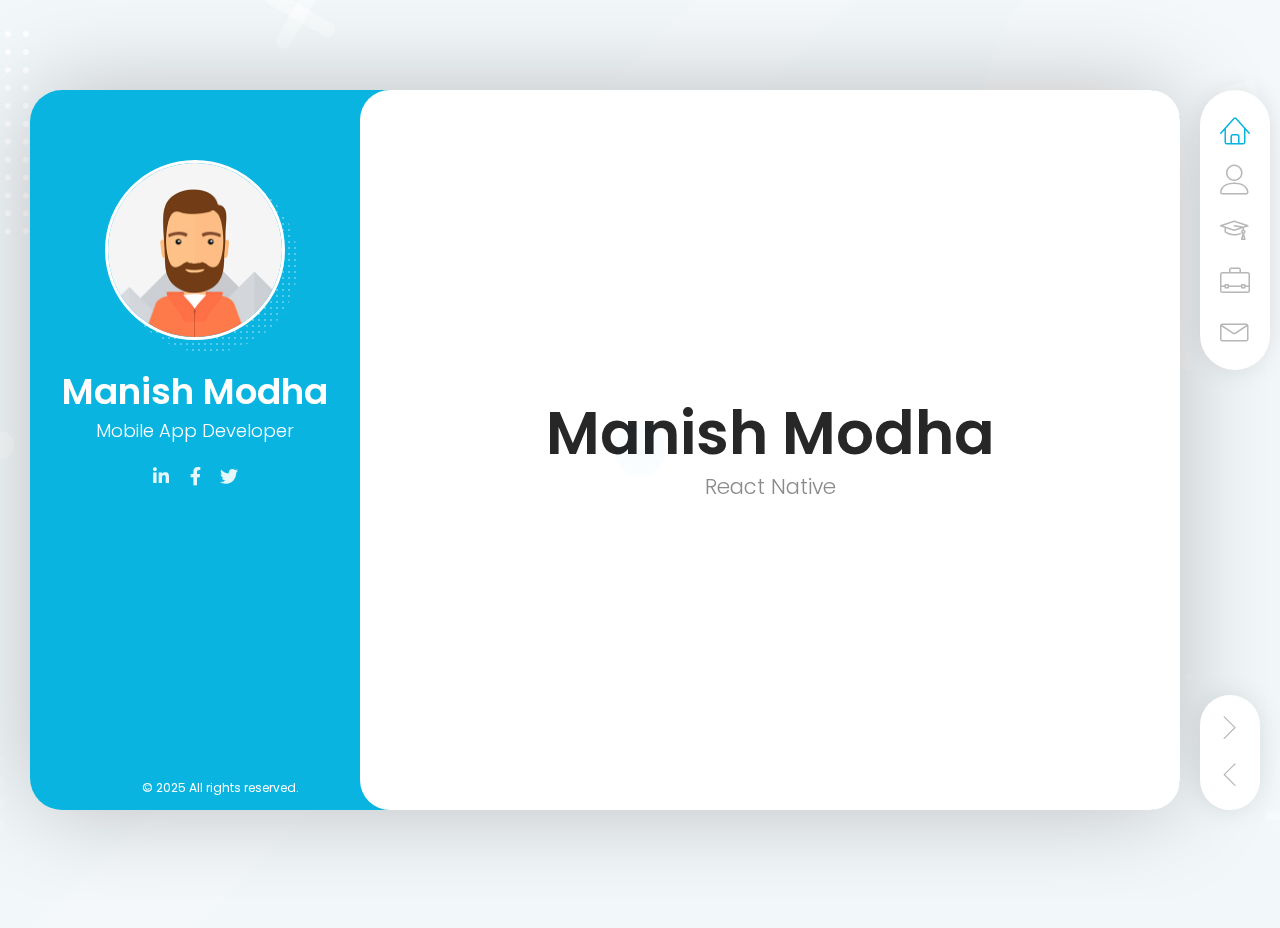
<file: index.html>
<!DOCTYPE html>
<html lang="en" class="no-js">
  <head>
    <meta charset="UTF-8" />
    <meta http-equiv="X-UA-Compatible" content="IE=edge" />
    <title>Manish A. Modha | React Native Developer</title>
    <meta
      name="viewport"
      content="width=device-width, initial-scale=1, maximum-scale=1"
    />
    <meta name="description" content="Manish A. Modha" />
    <meta name="keywords" content="manish modha, manish, modha" />
    <meta name="author" content="manish" />
    <link rel="shortcut icon" href="favicon.ico" />

    <link rel="stylesheet" href="css/reset.css" type="text/css" />
    <link rel="stylesheet" href="css/bootstrap-grid.min.css" type="text/css" />
    <link rel="stylesheet" href="css/animations.css" type="text/css" />
    <link rel="stylesheet" href="css/perfect-scrollbar.css" type="text/css" />
    <link rel="stylesheet" href="css/owl.carousel.css" type="text/css" />
    <link rel="stylesheet" href="css/magnific-popup.css" type="text/css" />
    <link rel="stylesheet" href="css/main.css" type="text/css" />

    <script src="js/modernizr.custom.js"></script>
  </head>

  <body>
    <!-- Animated Background -->
    <div
      class="lm-animated-bg"
      style="background-image: url(img/main_bg.png)"
    ></div>
    <!-- /Animated Background -->

    <!-- Loading animation -->
    <div class="preloader">
      <div class="preloader-animation">
        <div class="preloader-spinner"></div>
      </div>
    </div>
    <!-- /Loading animation -->

    <div class="page">
      <div class="page-content">
        <header id="site_header" class="header mobile-menu-hide">
          <div class="header-content">
            <div class="header-photo">
              <img src="img/main_photo.jpg" alt="Manish Modha" />
            </div>
            <div class="header-titles">
              <h2>Manish Modha</h2>
              <h4>Mobile App Developer</h4>
            </div>
          </div>

          <ul class="main-menu">
            <li class="active">
              <a href="#home" class="nav-anim">
                <span class="menu-icon lnr lnr-home"></span>
                <span class="link-text">Home</span>
              </a>
            </li>
            <li>
              <a href="#about-me" class="nav-anim">
                <span class="menu-icon lnr lnr-user"></span>
                <span class="link-text">About Me</span>
              </a>
            </li>
            <li>
              <a href="#resume" class="nav-anim">
                <span class="menu-icon lnr lnr-graduation-hat"></span>
                <span class="link-text">Resume</span>
              </a>
            </li>
            <li>
              <a href="#portfolio" class="nav-anim">
                <span class="menu-icon lnr lnr-briefcase"></span>
                <span class="link-text">Portfolio</span>
              </a>
            </li>
            <!-- <li>
              <a href="#blog" class="nav-anim">
                <span class="menu-icon lnr lnr-book"></span>
                <span class="link-text">Blog</span>
              </a>
            </li> -->
            <li>
              <a href="#contact" class="nav-anim">
                <span class="menu-icon lnr lnr-envelope"></span>
                <span class="link-text">Contact</span>
              </a>
            </li>
          </ul>

          <div class="social-links">
            <ul>
              <li>
                <a
                  href="https://in.linkedin.com/in/modha-manish0969"
                  target="_blank"
                  ><i class="fab fa-linkedin-in"></i
                ></a>
              </li>
              <li>
                <a href="#" target="_blank"
                  ><i class="fab fa-facebook-f"></i
                ></a>
              </li>
              <li>
                <a href="#" target="_blank"><i class="fab fa-twitter"></i></a>
              </li>
            </ul>
          </div>

          <!-- <div class="header-buttons">
            <a href="#" target="_blank" class="btn btn-primary">Download CV</a>
          </div> -->

          <div class="copyrights">© 2025 All rights reserved.</div>
        </header>

        <!-- Mobile Navigation -->
        <div class="menu-toggle">
          <span></span>
          <span></span>
          <span></span>
        </div>
        <!-- End Mobile Navigation -->

        <!-- Arrows Nav -->
        <div class="lmpixels-arrows-nav">
          <div class="lmpixels-arrow-right">
            <i class="lnr lnr-chevron-right"></i>
          </div>
          <div class="lmpixels-arrow-left">
            <i class="lnr lnr-chevron-left"></i>
          </div>
        </div>
        <!-- End Arrows Nav -->

        <div class="content-area">
          <div class="animated-sections">
            <!-- Home Subpage -->
            <section data-id="home" class="animated-section start-page">
              <div class="section-content vcentered">
                <div class="row">
                  <div class="col-sm-12 col-md-12 col-lg-12">
                    <div class="title-block">
                      <h2>Manish Modha</h2>
                      <div class="owl-carousel text-rotation">
                        <div class="item">
                          <div class="sp-subtitle">React Native</div>
                        </div>
                        <div class="item">
                          <div class="sp-subtitle">Flutter</div>
                        </div>
                        <div class="item">
                          <div class="sp-subtitle">Native Android</div>
                        </div>
                        <div class="item">
                          <div class="sp-subtitle">React JS</div>
                        </div>
                        <div class="item">
                          <div class="sp-subtitle">Electron JS</div>
                        </div>
                        <div class="item">
                          <div class="sp-subtitle">Node JS</div>
                        </div>
                      </div>
                    </div>
                  </div>
                </div>
              </div>
            </section>
            <!-- End of Home Subpage -->

            <!-- About Me Subpage -->
            <section data-id="about-me" class="animated-section">
              <div class="page-title">
                <h2>About <span>Me</span></h2>
              </div>

              <div class="section-content">
                <!-- Personal Information -->
                <div class="row">
                  <div class="col-xs-12 col-sm-7">
                    <p>
                      🌟 Celebrating 5+ Years of React Native Development! 🚀
                    </p>
                    <p>
                      As a seasoned Mobile Developer with a specialization in
                      React Native, I have successfully contributed to the
                      development and deployment of 45+ high-quality mobile
                      applications, catering to diverse business requirements
                      across various industries. Throughout my journey, I have
                      honed my skills in building robust, scalable, and
                      user-centric applications that drive engagement and
                      deliver seamless experiences.
                    </p>
                    <p>
                      My passion for innovation, problem-solving, and continuous
                      learning has fueled my growth in this dynamic field,
                      allowing me to navigate complex challenges and stay at the
                      forefront of mobile technology advancements.
                    </p>
                    <p>
                      I look forward to collaborating with like-minded
                      professionals and organizations to create transformative
                      mobile solutions. Let's connect and explore opportunities
                      to shape the future of mobile development together!
                    </p>
                  </div>

                  <div class="col-xs-12 col-sm-5">
                    <div class="info-list">
                      <ul>
                        <!-- <li>
                          <span class="title">Age</span>
                          <span class="value">28</span>
                        </li> -->

                        <li>
                          <span class="title">Residence</span>
                          <span class="value">IN</span>
                        </li>

                        <li>
                          <span class="title">Address</span>
                          <span class="value">Rajkot, Gujarat, India</span>
                        </li>

                        <li>
                          <span class="title">e-mail</span>
                          <a href="mailto:mr.modhamanish@gmail.com">
                            <span class="value" style="color: #555">
                              mr.modhamanish@gmail.com
                            </span>
                          </a>
                        </li>

                        <li>
                          <span class="title">Phone</span>
                          <a href="tel:+918160036600">
                            <span class="value" style="color: #555">
                              +91 81600-36600
                            </span>
                          </a>
                        </li>
                      </ul>
                    </div>
                  </div>
                </div>
                <!-- End of Personal Information -->

                <!-- <div class="white-space-50"></div> -->

                <!-- Services -->
                <!-- <div class="row">
                  <div class="col-xs-12 col-sm-12">
                    <div class="block-title">
                      <h3>What <span>I Do</span></h3>
                    </div>
                  </div>
                </div> -->

                <!-- <div class="row">
                  <div class="col-xs-12 col-sm-6">
                    <div class="col-inner">
                      <div class="info-list-w-icon">
                        <div class="info-block-w-icon">
                          <div class="ci-icon">
                            <i class="lnr lnr-store"></i>
                          </div>
                          <div class="ci-text">
                            <h4>Ecommerce</h4>
                            <p>
                              Pellentesque pellentesque, ipsum sit amet auctor
                              accumsan, odio tortor bibendum massa, sit amet
                              ultricies ex lectus scelerisque nibh. Ut non
                              sodales.
                            </p>
                          </div>
                        </div>
                        <div class="info-block-w-icon">
                          <div class="ci-icon">
                            <i class="lnr lnr-laptop-phone"></i>
                          </div>
                          <div class="ci-text">
                            <h4>Web Design</h4>
                            <p>
                              Pellentesque pellentesque, ipsum sit amet auctor
                              accumsan, odio tortor bibendum massa, sit amet
                              ultricies ex lectus scelerisque nibh. Ut non
                              sodales.
                            </p>
                          </div>
                        </div>
                      </div>
                    </div>
                  </div>

                  <div class="col-xs-12 col-sm-6">
                    <div class="col-inner">
                      <div class="info-list-w-icon">
                        <div class="info-block-w-icon">
                          <div class="ci-icon">
                            <i class="lnr lnr-pencil"></i>
                          </div>
                          <div class="ci-text">
                            <h4>Copywriting</h4>
                            <p>
                              Pellentesque pellentesque, ipsum sit amet auctor
                              accumsan, odio tortor bibendum massa, sit amet
                              ultricies ex lectus scelerisque nibh. Ut non
                              sodales.
                            </p>
                          </div>
                        </div>
                        <div class="info-block-w-icon">
                          <div class="ci-icon">
                            <i class="lnr lnr-flag"></i>
                          </div>
                          <div class="ci-text">
                            <h4>Management</h4>
                            <p>
                              Pellentesque pellentesque, ipsum sit amet auctor
                              accumsan, odio tortor bibendum massa, sit amet
                              ultricies ex lectus scelerisque nibh. Ut non
                              sodales.
                            </p>
                          </div>
                        </div>
                      </div>
                    </div>
                  </div>
                </div> -->
                <!-- End of Services -->

                <!-- <div class="white-space-30"></div> -->

                <!-- Testimonials -->
                <!-- <div class="row">
                  <div class="col-xs-12 col-sm-12">
                    <div class="block-title">
                      <h3>Testimonials</h3>
                    </div>
                  </div>
                </div> -->

                <!-- <div class="row">
                  <div class="col-xs-12 col-sm-12">
                    <div class="testimonials owl-carousel">
                      <div class="testimonial">
                        <div class="img">
                          <img
                            src="img/testimonials/testimonial-1.jpg"
                            alt="Manish Modha"
                          />
                        </div>
                        <div class="text">
                          <p>
                            Vivamus at molestie dui, eu ornare orci. Curabitur
                            vel egestas dolor. Nulla condimentum nunc sit amet
                            urna tempus finibus. Duis mollis leo id ligula
                            pellentesque, at vehicula dui ultrices.
                          </p>
                        </div>

                        <div class="author-info">
                          <h4 class="author">Julia Hickman</h4>
                          <h5 class="company">Omni Source</h5>
                          <div class="icon">
                            <i class="fas fa-quote-right"></i>
                          </div>
                        </div>
                      </div>

                      <div class="testimonial">
                        <div class="img">
                          <img
                            src="img/testimonials/testimonial-2.jpg"
                            alt="Manish Modha"
                          />
                        </div>
                        <div class="text">
                          <p>
                            Vivamus at molestie dui, eu ornare orci. Curabitur
                            vel egestas dolor. Nulla condimentum nunc sit amet
                            urna tempus finibus. Duis mollis leo id ligula
                            pellentesque, at vehicula dui ultrices.
                          </p>
                        </div>

                        <div class="author-info">
                          <h4 class="author">Robert Watkins</h4>
                          <h5 class="company">Endicott Shoes</h5>
                          <div class="icon">
                            <i class="fas fa-quote-right"></i>
                          </div>
                        </div>
                      </div>

                      <div class="testimonial">
                        <div class="img">
                          <img
                            src="img/testimonials/testimonial-3.jpg"
                            alt="Manish Modha"
                          />
                        </div>
                        <div class="text">
                          <p>
                            Vivamus at molestie dui, eu ornare orci. Curabitur
                            vel egestas dolor. Nulla condimentum nunc sit amet
                            urna tempus finibus. Duis mollis leo id ligula
                            pellentesque, at vehicula dui ultrices.
                          </p>
                        </div>

                        <div class="author-info">
                          <h4 class="author">Kristin Carroll</h4>
                          <h5 class="company">Helping Hand</h5>
                          <div class="icon">
                            <i class="fas fa-quote-right"></i>
                          </div>
                        </div>
                      </div>
                    </div>
                  </div>
                </div> -->
                <!-- End of Testimonials -->

                <!-- <div class="white-space-50"></div> -->

                <!-- Clients -->
                <!-- <div class="row">
                  <div class="col-xs-12 col-sm-12">
                    <div class="block-title">
                      <h3>Cilents</h3>
                    </div>
                  </div>
                </div> -->

                <!-- <div class="row">
                  <div class="col-xs-12 col-sm-12">
                    <div class="clients owl-carousel">
                      <div class="client-block">
                        <a href="#" target="_blank" title="Logo">
                          <img src="img/clients/client-1.png" alt="Logo" />
                        </a>
                      </div>

                      <div class="client-block">
                        <a href="#" target="_blank" title="Logo">
                          <img src="img/clients/client-2.png" alt="Logo" />
                        </a>
                      </div>

                      <div class="client-block">
                        <a href="#" target="_blank" title="Logo">
                          <img src="img/clients/client-3.png" alt="Logo" />
                        </a>
                      </div>

                      <div class="client-block">
                        <a href="#" target="_blank" title="Logo">
                          <img src="img/clients/client-4.png" alt="Logo" />
                        </a>
                      </div>

                      <div class="client-block">
                        <a href="#" target="_blank" title="Logo">
                          <img src="img/clients/client-5.png" alt="Logo" />
                        </a>
                      </div>

                      <div class="client-block">
                        <a href="#" target="_blank" title="Logo">
                          <img src="img/clients/client-6.png" alt="Logo" />
                        </a>
                      </div>

                      <div class="client-block">
                        <a href="#" target="_blank" title="Logo">
                          <img src="img/clients/client-7.png" alt="Logo" />
                        </a>
                      </div>
                    </div>
                  </div>
                </div> -->
                <!-- End of Clients -->

                <!-- <div class="white-space-50"></div> -->

                <!-- Pricing -->
                <!-- <div class="row">
                  <div class="col-xs-12 col-sm-12">
                    <div class="block-title">
                      <h3>Pricing</h3>
                    </div>
                  </div>
                </div> -->

                <!-- <div class="row">
                  <div class="col-xs-12 col-sm-12">
                    <div class="fw-pricing clearfix row">
                      <div class="fw-package-wrap col-md-6">
                        <div class="fw-package">
                          <div class="fw-heading-row">
                            <span>Silver</span>
                          </div>

                          <div class="fw-pricing-row">
                            <span>$64</span>
                            <small>per month</small>
                          </div>

                          <div class="fw-button-row">
                            <a href="#" target="_self" class="btn btn-secondary"
                              >Free Trial</a
                            >
                          </div>

                          <div class="fw-default-row">Lorem ipsum dolor</div>
                          <div class="fw-default-row">
                            Pellentesque scelerisque
                          </div>
                          <div class="fw-default-row">Morbi eu sagittis</div>
                        </div>
                      </div>

                      <div class="fw-package-wrap col-md-6 highlight-col">
                        <div class="fw-package">
                          <div class="fw-heading-row">
                            <span>Gold</span>
                          </div>

                          <div class="fw-pricing-row">
                            <span>$128</span>
                            <small>per month</small>
                          </div>

                          <div class="fw-button-row">
                            <a href="#" target="_self" class="btn btn-primary"
                              >Free Trial</a
                            >
                          </div>

                          <div class="fw-default-row">Lorem ipsum dolor</div>
                          <div class="fw-default-row">
                            Pellentesque scelerisque
                          </div>
                          <div class="fw-default-row">Morbi eu sagittis</div>
                          <div class="fw-default-row">Donec non diam</div>
                          <div class="fw-default-row"></div>
                        </div>
                      </div>
                    </div>
                  </div>
                </div> -->
                <!-- End of Pricing -->

                <!-- <div class="white-space-50"></div> -->

                <!-- Fun Facts -->
                <!-- <div class="row">
                  <div class="col-xs-12 col-sm-12">
                    <div class="block-title">
                      <h3>Fun <span>Facts</span></h3>
                    </div>
                  </div>
                </div> -->

                <!-- <div class="row">
                  <div class="col-xs-12 col-sm-4">
                    <div class="fun-fact gray-default">
                      <i class="lnr lnr-heart"></i>
                      <h4>Happy Clients</h4>
                      <span class="fun-fact-block-value">578</span>
                      <span class="fun-fact-block-text"></span>
                    </div>
                  </div>

                  <div class="col-xs-12 col-sm-4">
                    <div class="fun-fact gray-default">
                      <i class="lnr lnr-clock"></i>
                      <h4>Working Hours</h4>
                      <span class="fun-fact-block-value">4,780</span>
                      <span class="fun-fact-block-text"></span>
                    </div>
                  </div>

                  <div class="col-xs-12 col-sm-4">
                    <div class="fun-fact gray-default">
                      <i class="lnr lnr-star"></i>
                      <h4>Awards Won</h4>
                      <span class="fun-fact-block-value">15</span>
                      <span class="fun-fact-block-text"></span>
                    </div>
                  </div>
                </div> -->
                <!-- End of Fun Facts -->
              </div>
            </section>
            <!-- End of About Me Subpage -->

            <!-- Resume Subpage -->
            <section data-id="resume" class="animated-section">
              <div class="page-title">
                <h2>Resume</h2>
              </div>

              <div class="section-content">
                <div class="row">
                  <div class="col-xs-12 col-sm-7">
                    <div class="block-title">
                      <h3>Experience <span>5Y+</span></h3>
                    </div>

                    <div class="timeline timeline-second-style clearfix">
                      <div class="timeline-item clearfix">
                        <div class="left-part">
                          <h5 class="item-period">Mar 2023 - Present</h5>
                          <span class="item-company"
                            >Sky9 IT Craft Private Limited</span
                          >
                        </div>
                        <div class="divider"></div>
                        <div class="right-part">
                          <h4 class="item-title">TL. Mobile App Development</h4>
                          <span class="item-company">Working experience:</span>
                          <p>
                            ● Implemented <b>React Query</b> for seamless REST
                            API integration.<br />
                            ● Integrated <b>Sentry</b> for application
                            monitoring and error tracking.<br />
                            ● Currently enhancing knowledge in
                            <b>TypeScript</b> for better code maintainability
                            and scalability.<br />
                            ● Developing expertise in <b>custom hooks</b> to
                            optimize component logic and improve reusability.<br />
                          </p>
                        </div>
                      </div>

                      <div class="timeline-item clearfix">
                        <div class="left-part">
                          <h5 class="item-period">Jan 2022 - Feb 2023</h5>
                          <span class="item-company"
                            >Evolution Infosystem (I) Pvt Ltd</span
                          >
                        </div>
                        <div class="divider"></div>
                        <div class="right-part">
                          <h4 class="item-title">Sr. React Native Developer</h4>
                          <span class="item-company">Working experience:</span>
                          <p>
                            ● Worked with <b>Flutter</b> for cross-platform
                            mobile development.<br />
                            ● Developed a <b>Dashboard application</b> using
                            <b>Electron.js</b>.<br />
                            ● Built and maintained web applications with
                            <b>React.js</b>.<br />
                            ● Utilized <b>MongoDB</b> for efficient data
                            management.<br />
                            ● Implemented <b>Firebase services</b> in React
                            Native, including
                            <b
                              >Analytics, Crashlytics, Authentication, and Cloud
                              Storage</b
                            >.<br />
                            ● Integrated <b>AdMob (Google Ads)</b> into mobile
                            applications<br />
                          </p>
                        </div>
                      </div>

                      <div class="timeline-item clearfix">
                        <div class="left-part">
                          <h5 class="item-period">Dec 2019 - Jan 2022</h5>
                          <span class="item-company">Vbiz Solutions</span>
                        </div>
                        <div class="divider"></div>
                        <div class="right-part">
                          <h4 class="item-title">Sr. React Native Developer</h4>
                          <span class="item-company">Working experience:</span>
                          <p>
                            ● Developed backend APIs using <b>PHP</b>.<br />
                            ● Implemented <b>OneSignal notifications</b> in
                            React Native.<br />
                            ● Established <b>WebSocket communication</b> on both
                            client and server sides.<br />
                            ● Integrated social authentication
                            <b>(Facebook, Google, and Apple)</b> into mobile
                            apps.<br />
                            ● Implemented payment gateways such as
                            <b>Razorpay and Stripe</b> in React Native.<br />
                            ● Utilized <b>Firebase services</b> including
                            <b
                              >Firestore, Realtime Database, and Cloud
                              Messaging</b
                            >.<br />
                            ● Developed custom reusable
                            <b>React Native components</b> such as
                            <b
                              >Header, DateTimePicker, and Bottom Sheet
                              Picker</b
                            >.<br />
                            ● Led the <b>mobile development department</b>,
                            ensuring project efficiency and innovation.
                          </p>
                        </div>
                      </div>

                      <div class="timeline-item clearfix">
                        <div class="left-part">
                          <h5 class="item-period">Jan 2019 - Nov 2019</h5>
                          <span class="item-company"
                            >Digital Vichar Technologies</span
                          >
                        </div>
                        <div class="divider"></div>
                        <div class="right-part">
                          <h4 class="item-title">Sr. React Native Developer</h4>
                          <span class="item-company">Working experience:</span>
                          <p>
                            ● Integrated <b>Firebase Notifications</b> for push
                            messaging in React Native.<br />
                            ● Developed <b>REST API-based</b> mobile
                            applications.<br />
                            ● Implemented <b>Socket.io</b> on the client-side
                            for real-time communication.<br />
                            ● Integrated <b>Google Maps</b> in React Native
                            applications for location-based services.<br />
                          </p>
                        </div>
                      </div>
                    </div>

                    <div class="white-space-50"></div>

                    <div class="block-title">
                      <h3>Education</h3>
                    </div>

                    <div class="timeline timeline-second-style clearfix">
                      <div class="timeline-item clearfix">
                        <div class="left-part">
                          <h5 class="item-period">2017 - 2019</h5>
                          <span class="item-company">Master Degree</span>
                        </div>
                        <div class="divider"></div>
                        <div class="right-part">
                          <h4 class="item-title">MCA</h4>
                          <p>
                            Master of Computer Application (MCA)
                            <br />B. H. Gardi Engineering and Technology College
                            - Rajkot <br />
                            GTU <br />CGPA: 8.13
                          </p>
                        </div>
                      </div>

                      <div class="timeline-item clearfix">
                        <div class="left-part">
                          <h5 class="item-period">2013 - 2016</h5>
                          <span class="item-company">Bachelor Degree</span>
                        </div>
                        <div class="divider"></div>
                        <div class="right-part">
                          <h4 class="item-title">BCA</h4>
                          <p>
                            Bachelor of Computer Application (BCA)
                            <br />Shree V. J. Modha College of Information
                            Technology - Probandar <br />Saundarya University
                            <br />Percentage: 69.99%
                          </p>
                        </div>
                      </div>

                      <div class="timeline-item clearfix">
                        <div class="left-part">
                          <h5 class="item-period">Mar 2013</h5>
                          <span class="item-company">GHSEB</span>
                        </div>
                        <div class="divider"></div>
                        <div class="right-part">
                          <h4 class="item-title">HSC</h4>
                          <p>
                            Higher Secondary School Certificate (HSC)
                            <br />Shree Balahanuman School - Kutiyana<br />Percentage:
                            54.71%
                          </p>
                        </div>
                      </div>

                      <div class="timeline-item clearfix">
                        <div class="left-part">
                          <h5 class="item-period">Mar 2011</h5>
                          <span class="item-company">GSEB</span>
                        </div>
                        <div class="divider"></div>
                        <div class="right-part">
                          <h4 class="item-title">SSC</h4>
                          <p>
                            Secondary School Certificate (SSC)
                            <br />Shree O. N. Modha Vidyalay - Porbandar<br />Percentage:
                            42%
                          </p>
                        </div>
                      </div>
                    </div>
                  </div>

                  <!-- Skills & Certificates -->
                  <div class="col-xs-12 col-sm-5">
                    <!-- Technology Skills -->
                    <div class="block-title">
                      <h3>Technology <span>Skills</span></h3>
                    </div>

                    <div class="skills-info skills-second-style">
                      <!-- Skill 1 -->
                      <div class="skill clearfix">
                        <h4>React Native</h4>
                        <div class="skill-value">98%</div>
                      </div>
                      <div class="skill-container skill-1">
                        <div class="skill-percentage"></div>
                      </div>
                      <!-- End of Skill 1 -->

                      <!-- Skill 2 -->
                      <div class="skill clearfix">
                        <h4>Flutter</h4>
                        <div class="skill-value">50%</div>
                      </div>
                      <div class="skill-container skill-2">
                        <div class="skill-percentage"></div>
                      </div>
                      <!-- End of Skill 2 -->

                      <!-- Skill 3 -->
                      <div class="skill clearfix">
                        <h4>Android</h4>
                        <div class="skill-value">65%</div>
                      </div>
                      <div class="skill-container skill-3">
                        <div class="skill-percentage"></div>
                      </div>
                      <!-- End of Skill 3 -->

                      <!-- Skill 4 -->
                      <div class="skill clearfix">
                        <h4>React JS</h4>
                        <div class="skill-value">65%</div>
                      </div>
                      <div class="skill-container skill-4">
                        <div class="skill-percentage"></div>
                      </div>
                      <!-- End of Skill 4 -->

                      <!-- Skill 5 -->
                      <div class="skill clearfix">
                        <h4>Electron JS</h4>
                        <div class="skill-value">65%</div>
                      </div>
                      <div class="skill-container skill-5">
                        <div class="skill-percentage"></div>
                      </div>
                      <!-- End of Skill 5 -->

                      <!-- Skill 12 -->
                      <div class="skill clearfix">
                        <h4>Node JS</h4>
                        <div class="skill-value">60%</div>
                      </div>
                      <div class="skill-container skill-12">
                        <div class="skill-percentage"></div>
                      </div>
                      <!-- End of Skill 12 -->
                    </div>

                    <!-- End of Technology Skills -->

                    <div class="white-space-10"></div>

                    <!-- Design Skills -->
                    <div class="block-title">
                      <h3>Design <span>Skills</span></h3>
                    </div>

                    <div class="skills-info skills-second-style">
                      <!-- Skill 6 -->
                      <div class="skill clearfix">
                        <h4>React Native App Design</h4>
                        <div class="skill-value">95%</div>
                      </div>
                      <div class="skill-container skill-6">
                        <div class="skill-percentage"></div>
                      </div>
                      <!-- End of Skill 6 -->

                      <!-- Skill 7 -->
                      <div class="skill clearfix">
                        <h4>Web Design</h4>
                        <div class="skill-value">85%</div>
                      </div>
                      <div class="skill-container skill-7">
                        <div class="skill-percentage"></div>
                      </div>
                      <!-- End of Skill 7 -->
                    </div>
                    <!-- End of Design Skills -->

                    <div class="white-space-10"></div>

                    <!-- Coding Skills -->
                    <div class="block-title">
                      <h3>Coding <span>Skills</span></h3>
                    </div>

                    <div class="skills-info skills-second-style">
                      <!-- Skill 8 -->
                      <div class="skill clearfix">
                        <h4>JavaScript</h4>
                        <div class="skill-value">95%</div>
                      </div>
                      <div class="skill-container skill-8">
                        <div class="skill-percentage"></div>
                      </div>
                      <!-- End of Skill 8 -->

                      <!-- Skill 9 -->
                      <div class="skill clearfix">
                        <h4>PHP</h4>
                        <div class="skill-value">70%</div>
                      </div>
                      <div class="skill-container skill-9">
                        <div class="skill-percentage"></div>
                      </div>
                      <!-- End of Skill 9 -->

                      <!-- Skill 10 -->
                      <div class="skill clearfix">
                        <h4>HTML/CSS</h4>
                        <div class="skill-value">90%</div>
                      </div>
                      <div class="skill-container skill-10">
                        <div class="skill-percentage"></div>
                      </div>
                      <!-- End of Skill 10 -->

                      <!-- Skill 11 -->
                      <div class="skill clearfix">
                        <h4>Java</h4>
                        <div class="skill-value">60%</div>
                      </div>
                      <div class="skill-container skill-11">
                        <div class="skill-percentage"></div>
                      </div>
                      <!-- End of Skill 11 -->
                    </div>
                    <!-- End of Coding Skills -->

                    <div class="white-space-10"></div>

                    <!-- Knowledges -->
                    <div class="block-title">
                      <h3>Knowledges</h3>
                    </div>

                    <ul class="knowledges">
                      <li>Firebase</li>
                      <li>Socket.io</li>
                      <li>Web Socket</li>
                      <li>React Native Animation</li>
                      <li>Photoshop</li>
                    </ul>
                    <!-- End of Knowledges -->
                  </div>
                  <!-- End of Skills & Certificates -->
                </div>

                <div class="white-space-50"></div>

                <!-- Certificates -->
                <!-- <div class="row">
                  <div class="col-xs-12 col-sm-12">
                    <div class="block-title">
                      <h3>Certificates</h3>
                    </div>
                  </div>
                </div> -->

                <!-- <div class="row">
                  <div class="col-xs-12 col-sm-6">
                    <div class="certificate-item clearfix">
                      <div class="certi-logo">
                        <img src="img/clients/client-1.png" alt="logo" />
                      </div>

                      <div class="certi-content">
                        <div class="certi-title">
                          <h4>Psyhology of Intertnation Design</h4>
                        </div>
                        <div class="certi-id">
                          <span>Membership ID: XXXX</span>
                        </div>
                        <div class="certi-date">
                          <span>19 April 2018</span>
                        </div>
                        <div class="certi-company">
                          <span></span>
                        </div>
                      </div>
                    </div>
                  </div>
                  
                  <div class="col-xs-12 col-sm-6">
                    <div class="certificate-item clearfix">
                      <div class="certi-logo">
                        <img src="img/clients/client-1.png" alt="logo" />
                      </div>

                      <div class="certi-content">
                        <div class="certi-title">
                          <h4>Psyhology of Intertnation Design</h4>
                        </div>
                        <div class="certi-id">
                          <span>Membership ID: XXXX</span>
                        </div>
                        <div class="certi-date">
                          <span>19 April 2018</span>
                        </div>
                        <div class="certi-company">
                          <span></span>
                        </div>
                      </div>
                    </div>
                  </div>
                </div> -->
                <!-- End of Certificates -->
              </div>
            </section>
            <!-- End of Resume Subpage -->

            <!-- Portfolio Subpage -->
            <section data-id="portfolio" class="animated-section">
              <div class="page-title">
                <h2>Portfolio</h2>
              </div>

              <div class="section-content">
                <div class="row">
                  <div class="col-xs-12 col-sm-12">
                    <!-- Portfolio Content -->
                    <div class="portfolio-content">
                      <ul class="portfolio-filters">
                        <li class="active">
                          <a
                            class="filter btn btn-sm btn-link"
                            data-group="category_all"
                            >All</a
                          >
                        </li>
                        <li>
                          <a
                            class="filter btn btn-sm btn-link"
                            data-group="react_native"
                            >React Native</a
                          >
                        </li>
                        <li>
                          <a
                            class="filter btn btn-sm btn-link"
                            data-group="native_android"
                            >Native Android</a
                          >
                        </li>
                        <li>
                          <a
                            class="filter btn btn-sm btn-link"
                            data-group="flutter"
                            >Flutter</a
                          >
                        </li>
                        <li>
                          <a
                            class="filter btn btn-sm btn-link"
                            data-group="react_js"
                            >React JS</a
                          >
                        </li>
                        <li>
                          <a
                            class="filter btn btn-sm btn-link"
                            data-group="electron_js"
                            >Electron JS</a
                          >
                        </li>
                      </ul>

                      <!-- Portfolio Grid -->
                      <div
                        class="portfolio-grid three-columns"
                        id="portfolio-data"
                      >
                        <figure
                          class="item standard"
                          data-groups='["category_all", "category_detailed"]'
                        >
                          <div class="portfolio-item-img">
                            <img
                              src="img/portfolio/2.jpg"
                              alt="Media Project 2"
                              title=""
                            />
                            <a
                              href="portfolio-1.html"
                              class="ajax-page-load"
                            ></a>
                          </div>

                          <i class="far fa-file-alt"></i>
                          <h4 class="name">Detailed Project 2</h4>
                          <span class="category">Detailed</span>
                        </figure>
                        <figure
                          class="item lbaudio"
                          data-groups='["category_all", "react_native"]'
                        >
                          <div
                            class="portfolio-item-img"
                            style="cursor: pointer"
                          >
                            <img
                              src="img/portfolio/1.jpg"
                              alt="Aarohi FloMon"
                              title=""
                            />
                            <a
                              class="lightbox"
                              title="Mockup Design 1"
                              href="img/portfolio/full/5.jpg"
                            ></a>
                            <a
                              href="https://w.soundcloud.com/player/?url=https%3A//api.soundcloud.com/tracks/221650664&amp;color=%23ff5500&amp;auto_play=false&amp;hide_related=false&amp;show_comments=true&amp;show_user=true&amp;show_reposts=false&amp;show_teaser=true&amp;visual=true"
                              class="lightbox mfp-iframe"
                              title="Aarohi FloMon"
                            ></a>
                          </div>

                          <i class="fa fa-mobile" aria-hidden="true"></i>
                          <h4 class="name">Aarohi FloMon</h4>
                          <span class="category">React Native</span>
                        </figure>
                      </div>
                    </div>
                    <!-- End of Portfolio Content -->
                  </div>
                </div>
              </div>
            </section>
            <!-- End of Portfolio Subpage -->

            <!-- Blog Subpage -->
            <section data-id="blog" class="animated-section">
              <div class="page-title">
                <h2>Blog</h2>
              </div>

              <div class="section-content">
                <div class="row">
                  <div class="col-xs-12 col-sm-12">
                    <div class="blog-masonry two-columns clearfix">
                      <!-- Blog Post 1 -->
                      <div class="item post-1">
                        <div class="blog-card">
                          <div class="media-block">
                            <div class="category">
                              <a href="#" title="View all posts in Design"
                                >Design</a
                              >
                            </div>
                            <a href="blog-post-1.html">
                              <img
                                src="img/blog/blog_post_1.jpg"
                                class="size-blog-masonry-image-two-c"
                                alt="Why I Switched to Sketch For UI Design"
                                title=""
                              />
                              <div class="mask"></div>
                            </a>
                          </div>
                          <div class="post-info">
                            <div class="post-date">05 Mar 2020</div>
                            <a href="blog-post-1.html">
                              <h4 class="blog-item-title">
                                Why I Switched to Sketch For UI Design
                              </h4>
                            </a>
                          </div>
                        </div>
                      </div>
                      <!-- End of Blog Post 1 -->

                      <!-- Blog Post 2 -->
                      <div class="item post-2">
                        <div class="blog-card">
                          <div class="media-block">
                            <div class="category">
                              <a href="#" title="View all posts in UI">UI</a>
                            </div>
                            <a href="blog-post-1.html">
                              <img
                                src="img/blog/blog_post_2.jpg"
                                class="size-blog-masonry-image-two-c"
                                alt="Best Practices for Animated Progress Indicators"
                                title=""
                              />
                              <div class="mask"></div>
                            </a>
                          </div>
                          <div class="post-info">
                            <div class="post-date">23 Feb 2020</div>
                            <a href="blog-post-1.html">
                              <h4 class="blog-item-title">
                                Best Practices for Animated Progress Indicators
                              </h4>
                            </a>
                          </div>
                        </div>
                      </div>
                      <!-- End of Blog Post 2 -->

                      <!-- Blog Post 3 -->
                      <div class="item post-1">
                        <div class="blog-card">
                          <div class="media-block">
                            <div class="category">
                              <a href="#" title="View all posts in Design"
                                >Design</a
                              >
                            </div>
                            <a href="blog-post-1.html">
                              <img
                                src="img/blog/blog_post_3.jpg"
                                class="size-blog-masonry-image-two-c"
                                alt="Designing the Perfect Feature Comparison Table"
                                title=""
                              />
                              <div class="mask"></div>
                            </a>
                          </div>
                          <div class="post-info">
                            <div class="post-date">06 Feb 2020</div>
                            <a href="blog-post-1.html">
                              <h4 class="blog-item-title">
                                Designing the Perfect Feature Comparison Table
                              </h4>
                            </a>
                          </div>
                        </div>
                      </div>
                      <!-- End of Blog Post 3 -->

                      <!-- Blog Post 4 -->
                      <div class="item post-2">
                        <div class="blog-card">
                          <div class="media-block">
                            <div class="category">
                              <a href="#" title="View all posts in E-Commerce"
                                >UI</a
                              >
                            </div>
                            <a href="blog-post-1.html">
                              <img
                                src="img/blog/blog_post_4.jpg"
                                class="size-blog-masonry-image-two-c"
                                alt="An Overview of E-Commerce Platforms"
                                title=""
                              />
                              <div class="mask"></div>
                            </a>
                          </div>
                          <div class="post-info">
                            <div class="post-date">07 Jan 2020</div>
                            <a href="blog-post-1.html">
                              <h4 class="blog-item-title">
                                An Overview of E-Commerce Platforms
                              </h4>
                            </a>
                          </div>
                        </div>
                      </div>
                      <!-- End of Blog Post 4 -->
                    </div>
                  </div>
                </div>
              </div>
            </section>
            <!-- End of Blog Subpage -->

            <!-- Contact Subpage -->
            <section data-id="contact" class="animated-section">
              <div class="page-title">
                <h2>Contact</h2>
              </div>

              <div class="section-content">
                <div class="row">
                  <!-- Contact Info -->
                  <div class="col-xs-12 col-sm-4">
                    <div class="lm-info-block gray-default">
                      <i class="lnr lnr-map-marker"></i>
                      <h4>Rajkot, Gujarat, India</h4>
                      <span class="lm-info-block-value"></span>
                      <span class="lm-info-block-text"></span>
                    </div>

                    <div class="lm-info-block gray-default">
                      <i class="lnr lnr-phone-handset"></i>
                      <a href="tel:+918160036600">
                        <h4>+91 81600-36600</h4>
                      </a>
                      <span class="lm-info-block-value"></span>
                      <span class="lm-info-block-text"></span>
                    </div>

                    <div class="lm-info-block gray-default">
                      <i class="lnr lnr-envelope"></i>
                      <a href="mailto:mr.modhamanish@gmail.com">
                        <h4 style="word-break: break-all">
                          mr.modhamanish@gmail.com
                        </h4>
                      </a>
                      <span class="lm-info-block-value"></span>
                      <span class="lm-info-block-text"></span>
                    </div>

                    <div class="lm-info-block gray-default">
                      <i class="lnr lnr-checkmark-circle"></i>
                      <h4>Freelance Available</h4>
                      <span class="lm-info-block-value"></span>
                      <span class="lm-info-block-text"></span>
                    </div>
                  </div>
                  <!-- End of Contact Info -->

                  <!-- Contact Form -->
                  <div class="col-xs-12 col-sm-8">
                    <div id="map" class="map">
                      <div class="lmpixels-map">
                        <iframe
                          frameborder="0"
                          scrolling="no"
                          marginheight="0"
                          marginwidth="0"
                          src="https://maps.google.com/maps?q=Rajkot,+Gujarat/@22.2731893,70.5094336,11z/data=!3m1!4b1!4m6!3m5!1s0x3959c98ac71cdf0f:0x76dd15cfbe93ad3b!8m2!3d22.3038945!4d70.8021599!16zL20vMDNnbWxx?entry=ttu&g_ep=EgoyMDI0MTIwNC4wIKXMDSoASAFQAw%3D%3D&amp;amp;z=16&amp;amp;output=embed&amp;amp;iwloc=near&amp;output=embed"
                        ></iframe>
                      </div>
                    </div>
                    <div class="block-title">
                      <h3>How Can I <span>Help You?</span></h3>
                    </div>

                    <form
                      id="contact_form"
                      class="contact-form"
                      action="#"
                      method="post"
                    >
                      <div class="messages"></div>

                      <div class="controls two-columns">
                        <div class="fields clearfix">
                          <div class="left-column">
                            <div class="form-group form-group-with-icon">
                              <input
                                id="form_name"
                                type="text"
                                name="name"
                                class="form-control"
                                placeholder=""
                                required="required"
                                data-error="Name is required."
                              />
                              <label>Full Name</label>
                              <div class="form-control-border"></div>
                              <div class="help-block with-errors"></div>
                            </div>

                            <div class="form-group form-group-with-icon">
                              <input
                                id="form_email"
                                type="email"
                                name="email"
                                class="form-control"
                                placeholder=""
                                required="required"
                                data-error="Valid email is required."
                              />
                              <label>Email Address</label>
                              <div class="form-control-border"></div>
                              <div class="help-block with-errors"></div>
                            </div>

                            <div class="form-group form-group-with-icon">
                              <input
                                id="form_subject"
                                type="text"
                                name="subject"
                                class="form-control"
                                placeholder=""
                                required="required"
                                data-error="Subject is required."
                              />
                              <label>Subject</label>
                              <div class="form-control-border"></div>
                              <div class="help-block with-errors"></div>
                            </div>
                          </div>
                          <div class="right-column">
                            <div class="form-group form-group-with-icon">
                              <textarea
                                id="form_message"
                                name="message"
                                class="form-control"
                                placeholder=""
                                rows="7"
                                required="required"
                                data-error="Please, leave me a message."
                              ></textarea>
                              <label>Message</label>
                              <div class="form-control-border"></div>
                              <div class="help-block with-errors"></div>
                            </div>
                          </div>
                        </div>

                        <input
                          type="submit"
                          class="button btn-send"
                          value="Send message"
                        />
                      </div>
                    </form>
                  </div>
                  <!-- End of Contact Form -->
                </div>
              </div>
            </section>
            <!-- End of Contact Subpage -->
          </div>
        </div>
      </div>
    </div>

    <!-- Modal start -->
    <div
      id="page-ajax-loaded"
      class="page-ajax-loaded animated animated-section-moveFromLeft"
      style="display: none"
    >
      <div id="ajax-page" class="ajax-page-content">
        <div class="ajax-page-wrapper">
          <div class="ajax-page-nav">
            <!-- <div class="nav-item ajax-page-prev-next">
            <a class="ajax-page-load" href="portfolio-3.html"><i class="lnr lnr-chevron-left"></i></a>
            <a class="ajax-page-load" href="portfolio-2.html"><i class="lnr lnr-chevron-right"></i></a>
          </div> -->
            <div class="nav-item ajax-page-close-button">
              <a id="ajax-page-close-button" href="javascript:;"
                ><i class="lnr lnr-cross"></i
              ></a>
            </div>
          </div>

          <div class="ajax-page-title">
            <h1></h1>
          </div>

          <div class="row" id="portfolio-details"></div>
        </div>
      </div>
    </div>

    <!-- Modal end -->
    <script src="js/jquery-2.1.3.min.js"></script>
    <script src="js/modernizr.custom.js"></script>
    <script src="js/animating.js"></script>

    <script src="js/imagesloaded.pkgd.min.js"></script>

    <script src="js/perfect-scrollbar.min.js"></script>
    <script src="js/jquery.shuffle.min.js"></script>
    <script src="js/masonry.pkgd.min.js"></script>
    <script src="js/owl.carousel.min.js"></script>
    <script src="js/jquery.magnific-popup.min.js"></script>

    <script src="js/validator.js"></script>
    <script src="js/main.js"></script>
    <!-- <script
      defer
      src="https://static.cloudflareinsights.com/beacon.min.js/vcd15cbe7772f49c399c6a5babf22c1241717689176015"
      integrity="sha512-ZpsOmlRQV6y907TI0dKBHq9Md29nnaEIPlkf84rnaERnq6zvWvPUqr2ft8M1aS28oN72PdrCzSjY4U6VaAw1EQ=="
      data-cf-beacon='{"rayId":"8eda6fff4e730d9e","version":"2024.10.5","r":1,"serverTiming":{"name":{"cfExtPri":true,"cfL4":true,"cfSpeedBrain":true,"cfCacheStatus":true}},"token":"94b99c0576dc45bf9d669fb5e9256829","b":1}'
      crossorigin="anonymous"
    ></script> -->

    <script>
      $(document).ready(function () {
        $.ajax({
          type: "GET",
          url: "./portfolio_data.json",
          success: function (DATA_LIST) {
            let htmlD = "";
            DATA_LIST.forEach(function (item, index) {
              const group =
                index % 2
                  ? '["category_all", "react_native"]'
                  : '["category_all", "native_android"]';
              htmlD += `
            <figure class="item lbaudio" data-groups='${JSON.stringify(
              item.type
            )}'>
              <div class="portfolio-item-img" style="cursor: pointer">
                <img src="${item.image ?? "img/portfolio/1.jpg"}" alt="${
                item.name
              }" title="" />`;
              htmlD +=
                "<a href='javascript:;' onclick='portfolioDetails(" +
                JSON.stringify(item) +
                ")' class='protfolio-details'></a>";

              htmlD += `</div>

              <i class="fa fa-mobile" aria-hidden="true"></i>
              <h4 class="name single-line">${item.name}</h4>
              <span class="category">${item.technology[0]}</span>
            </figure>
            `;
            });
            // console.log("OK");
            $("#portfolio-data").html(htmlD);
            // $("#portfolio-data").css({ height: "auto" });
            // $("#portfolio-data").shuffle();
            // console.log("OK");
            setTimeout(() => {
              // document.getElementById("portfolio-data").innerHTML = htmlD;
            }, 2000);
            // Initialize Portfolio grid
            var $portfolio_container = $(".portfolio-grid");
            $portfolio_container.imagesLoaded(function () {
              portfolio_init(this);
            });
          },
          error: function (error) {
            console.error("Error loading JSON:", error);
          },
        });

        // $(".btn-link").on("click", function (e) {
        //   console.log("kkkkk");

        //   e.preventDefault();
        //   setTimeout(() => {
        //     $("#portfolio-data").css({ height: "100%" });
        //   });
        // });
      });

      function shuffleArray(array) {
        for (let i = array.length - 1; i > 0; i--) {
          let j = Math.floor(Math.random() * (i + 1));
          [array[i], array[j]] = [array[j], array[i]];
        }
        return array;
      }

      // Portfolio subpage filters
      function portfolio_init() {
        var portfolio_grid = $(".portfolio-grid"),
          portfolio_filter = $(".portfolio-filters");

        if (portfolio_grid) {
          portfolio_grid.shuffle({
            speed: 450,
            itemSelector: "figure",
          });

          portfolio_filter.on("click", ".filter", function (e) {
            portfolio_grid.shuffle("update");
            e.preventDefault();
            $(".portfolio-filters .filter").parent().removeClass("active");
            $(this).parent().addClass("active");
            portfolio_grid.shuffle("shuffle", $(this).attr("data-group"));
          });
        }
      }

      function portfolioDetails(item) {
        $("#page-ajax-loaded").removeClass("animated-section-moveToRight");
        $("#page-ajax-loaded").addClass("animated-section-moveFromLeft");
        $(".ajax-page-title h1").text(item.name);
        let detailHtml = `
      <div class="col-sm-8 col-md-8 portfolio-block">
            <img src="${item.image ?? "img/portfolio/1.jpg"}" alt="" />
          </div>

          <div class="col-sm-4 col-md-4 portfolio-block">
            <!-- Project Description -->
            <div class="project-description">
              <div class="block-title">
                <h3>Description</h3>
              </div>
              <!--
              <ul class="project-general-info">
                <li>
                  <p><i class="fa fa-user"></i> Alex Smith</p>
                </li>
                <li>
                  <p><i class="fa fa-globe"></i> <a href="#" target="_blank">www.project-site.com</a></p>
                </li>
                <li>
                  <p><i class="fa fa-calendar"></i> 25 december, 2016</p>
                </li>
              </ul>
              -->

              <p class="text-justify">${item.description ?? "-"}</p>
              <!-- /Project Description -->

              <!-- Technology -->
              <div class="tags-block">
                <div class="block-title">
                  <h3>Technology</h3>
                </div>
                <ul class="tags">
                  ${item.technology
                    ?.map((name) => `<li><a>${name}</a></li>`)
                    .join("\n")}
                  <!-- <li><a>HTML5</a></li>
                  <li><a>CSS3</a></li>
                  <li><a>jQuery</a></li>
                  <li><a>Ajax</a></li>
                  <li><a>PHP5</a></li> -->
                </ul>
              </div>
              <!-- /Technology -->

              <!-- Share Buttons -->
              <!-- <div class="btn-group share-buttons">
                <div class="block-title">
                  <h3>Share</h3>
                </div>
                <a href="#" target="_blank" class="btn"><i class="fab fa-facebook-f"></i> </a>
                <a href="#" target="_blank" class="btn"><i class="fab fa-twitter"></i> </a>
                <a href="#" target="_blank" class="btn"><i class="fab fa-dribbble"></i> </a>
              </div> -->
              <!-- /Share Buttons -->
            </div>
            <!-- Project Description -->
          </div>
      `;
        $("#portfolio-details").html(detailHtml);
        $("#page-ajax-loaded").show();
      }

      $("#ajax-page-close-button").on("click", function () {
        $("#page-ajax-loaded").addClass("animated-section-moveToRight");
        // $('#page-ajax-loaded').hide();
      });
    </script>
  </body>
</html>
</file>
<file: css/perfect-scrollbar.css>
/* perfect-scrollbar v0.8.1 */
.ps{-ms-touch-action:auto;touch-action:auto;overflow:hidden !important;-ms-overflow-style:none}@supports (-ms-overflow-style: none){.ps{overflow:auto !important}}@media screen and (-ms-high-contrast: active), (-ms-high-contrast: none){.ps{overflow:auto !important}}.ps.ps--active-x>.ps__scrollbar-x-rail,.ps.ps--active-y>.ps__scrollbar-y-rail{display:block;background-color:transparent}.ps.ps--in-scrolling.ps--x>.ps__scrollbar-x-rail{background-color:#eee;opacity:.9}.ps.ps--in-scrolling.ps--x>.ps__scrollbar-x-rail>.ps__scrollbar-x{background-color:#999;height:11px}.ps.ps--in-scrolling.ps--y>.ps__scrollbar-y-rail{background-color:#eee;opacity:.9}.ps.ps--in-scrolling.ps--y>.ps__scrollbar-y-rail>.ps__scrollbar-y{background-color:#999;width:11px}.ps>.ps__scrollbar-x-rail{display:none;position:absolute;opacity:0;-webkit-transition:background-color .2s linear, opacity .2s linear;-o-transition:background-color .2s linear, opacity .2s linear;-moz-transition:background-color .2s linear, opacity .2s linear;transition:background-color .2s linear, opacity .2s linear;bottom:0px;height:15px}.ps>.ps__scrollbar-x-rail>.ps__scrollbar-x{position:absolute;background-color:#aaa;-webkit-border-radius:6px;-moz-border-radius:6px;border-radius:6px;-webkit-transition:background-color .2s linear, height .2s linear, width .2s ease-in-out, -webkit-border-radius .2s ease-in-out;transition:background-color .2s linear, height .2s linear, width .2s ease-in-out, -webkit-border-radius .2s ease-in-out;-o-transition:background-color .2s linear, height .2s linear, width .2s ease-in-out, border-radius .2s ease-in-out;-moz-transition:background-color .2s linear, height .2s linear, width .2s ease-in-out, border-radius .2s ease-in-out, -moz-border-radius .2s ease-in-out;transition:background-color .2s linear, height .2s linear, width .2s ease-in-out, border-radius .2s ease-in-out;transition:background-color .2s linear, height .2s linear, width .2s ease-in-out, border-radius .2s ease-in-out, -webkit-border-radius .2s ease-in-out, -moz-border-radius .2s ease-in-out;bottom:2px;height:6px}.ps>.ps__scrollbar-x-rail:hover>.ps__scrollbar-x,.ps>.ps__scrollbar-x-rail:active>.ps__scrollbar-x{height:11px}.ps>.ps__scrollbar-y-rail{display:none;position:absolute;opacity:0;-webkit-transition:background-color .2s linear, opacity .2s linear;-o-transition:background-color .2s linear, opacity .2s linear;-moz-transition:background-color .2s linear, opacity .2s linear;transition:background-color .2s linear, opacity .2s linear;right:0;width:15px}.ps>.ps__scrollbar-y-rail>.ps__scrollbar-y{position:absolute;background-color:#aaa;-webkit-border-radius:6px;-moz-border-radius:6px;border-radius:6px;-webkit-transition:background-color .2s linear, height .2s linear, width .2s ease-in-out, -webkit-border-radius .2s ease-in-out;transition:background-color .2s linear, height .2s linear, width .2s ease-in-out, -webkit-border-radius .2s ease-in-out;-o-transition:background-color .2s linear, height .2s linear, width .2s ease-in-out, border-radius .2s ease-in-out;-moz-transition:background-color .2s linear, height .2s linear, width .2s ease-in-out, border-radius .2s ease-in-out, -moz-border-radius .2s ease-in-out;transition:background-color .2s linear, height .2s linear, width .2s ease-in-out, border-radius .2s ease-in-out;transition:background-color .2s linear, height .2s linear, width .2s ease-in-out, border-radius .2s ease-in-out, -webkit-border-radius .2s ease-in-out, -moz-border-radius .2s ease-in-out;right:2px;width:6px}.ps>.ps__scrollbar-y-rail:hover>.ps__scrollbar-y,.ps>.ps__scrollbar-y-rail:active>.ps__scrollbar-y{width:11px}.ps:hover.ps--in-scrolling.ps--x>.ps__scrollbar-x-rail{background-color:#eee;opacity:.9}.ps:hover.ps--in-scrolling.ps--x>.ps__scrollbar-x-rail>.ps__scrollbar-x{background-color:#999;height:11px}.ps:hover.ps--in-scrolling.ps--y>.ps__scrollbar-y-rail{background-color:#eee;opacity:.9}.ps:hover.ps--in-scrolling.ps--y>.ps__scrollbar-y-rail>.ps__scrollbar-y{background-color:#999;width:11px}.ps:hover>.ps__scrollbar-x-rail,.ps:hover>.ps__scrollbar-y-rail{opacity:.6}.ps:hover>.ps__scrollbar-x-rail:hover{background-color:#eee;opacity:.9}.ps:hover>.ps__scrollbar-x-rail:hover>.ps__scrollbar-x{background-color:#999}.ps:hover>.ps__scrollbar-y-rail:hover{background-color:#eee;opacity:.9}.ps:hover>.ps__scrollbar-y-rail:hover>.ps__scrollbar-y{background-color:#999}
</file>
<file: css/main.css>
/* ------------------------------------------------------------
1. Fonts
2. General Styles
3. Page loadig animation
4. Header
5. Page Content
6. Elements
7. Single Page (Blog Posts, 404 etc.)
8. Media Queries
9. Pricing
10. Updates
------------------------------------------------------------ */

/* ------------------------------------------------------------
1. Fonts
------------------------------------------------------------ */
/* Google fonts */
@import url('https://fonts.googleapis.com/css?family=Poppins:200,200i,300,300i,400,400i,500,500i,600,600i,700,700i');

/* Linear Icons Font */
@import url('fonts/linear-icons-font/style.css');

/* FontAwesome Free Icons Font */
@import url('fonts/fontawesome-free-5.12.1-web/css/all.min.css');


/* ------------------------------------------------------------
2. General Styles
------------------------------------------------------------ */
html {
  margin: 0;
  width: 100%;
  height: 100%;
  min-height: 100%;
  overflow: hidden;
}

body {
  background-color: #f2f7f9;
  margin: 0;
  width: 100%;
  height: 100%;
  min-height: 100%;
  font-size: 15px;
  font-family: 'Poppins', Helvetica, sans-serif;
  line-height: 1.65em;
  overflow: hidden;
  color: #555;
  background-repeat: no-repeat;
  background-position: center;
  background-position: 50% 50%;
  background-size: cover;
}

h1, h2, h3, h4, h5, h6 {
  color: #222;
  font-family: 'Poppins', Helvetica, sans-serif;
  font-weight: 600;
}

h1 {
    font-size: 32px;
}
h2 {
    font-size: 27px;
}
h3 {
    font-size: 21px;
}
h4 {
    font-size: 18px;
}
h5 {
    font-size: 16px;
}
h6 {
    font-size: 14px;
}

a {
  color: #0099cc;
  text-decoration: none;
  -webkit-transition: all 0.3s ease-in-out;
  -moz-transition: all 0.3s ease-in-out;
  -o-transition: all 0.3s ease-in-out;
  -ms-transition: all 0.3s ease-in-out;
  transition: all 0.3s ease-in-out;
}

p {
  margin-bottom: 10px;
}

.clearfix:before,
.clearfix:after {
    content: " ";
    display: table;
}

.clearfix:after {
    clear: both;
}

.page {
  display: block;
  width: 100%;
  height: 100%;
  min-height: 100%;
  padding: 0 100px;
  overflow: hidden;
}

.page-content {
  position: relative;
  width: 100%;
  max-width: 1280px;
  min-height: 80vh;
  margin: 10vh auto;
  padding: 0;
  background-color: #04b4e0;
  -webkit-box-shadow: 0 0 100px -5px rgba(0,0,0,.25);
  -moz-box-shadow: 0 0 100px -5px rgba(0,0,0,.25);
  box-shadow: 0 0 100px -5px rgba(0,0,0,.25);
  border-radius: 32px;
  -webkit-backface-visibility: hidden;
  -moz-backface-visibility: hidden;
  backface-visibility: hidden;
}

/* buttons */
.btn-primary,
.btn-secondary,
button,
input[type="button"],
input[type="submit"],
.wp-block-button .wp-block-button__link {
  display: inline-block;
  position: relative;
  padding: .8em 2.1em;
  margin-bottom: .75em;
  margin-right: .25em;
  font-size: 1em;
  line-height: 1.2;
  border: 0;
  outline: 0;
  border: 2px solid #04b4e0;
  color: #222;
  text-shadow: none;
  background-color: #fff;
  border-radius: 30px;
  font-family: 'Poppins', Helvetica, sans-serif;
  -webkit-transition: all 0.3s ease-in-out;
  -moz-transition: all 0.3s ease-in-out;
  -o-transition: all 0.3s ease-in-out;
  -ms-transition: all 0.3s ease-in-out;
  transition: all 0.3s ease-in-out;
  box-shadow: 0px 10px 10px -8px rgba(0,0,0,.22);
}

.btn-primary:last-child,
.btn-secondary:last-child,
button:last-child,
input[type="button"]:last-child,
input[type="submit"]:last-child,
.wp-block-button .wp-block-button__link:last-child {
  margin-right: 0;
}

.btn-primary:hover,
.btn-primary:focus,
button:hover,
button:focus,
input[type="button"]:hover,
input[type="button"]:focus,
input[type="submit"]:hover,
input[type="submit"]:focus {
  background-color: #04b4e0;
  color: #fff;
  border: 2px solid #04b4e0;
}

.btn-secondary {
  border-color: #d5d5d5;
  background-color: #fff;
  box-shadow: 0px 10px 10px -8px #d5d5d5;
  color: #666;
}

.btn-secondary:hover,
.btn-secondary:focus {
  color: #333;
  border-color: #d5d5d5;
  background-color: #d5d5d5;
}

.animated {
  -webkit-animation-duration: 1s;
  animation-duration: 1s;
  -webkit-animation-fill-mode: both;
  animation-fill-mode: both;
}



/* ============================================================================= 
3. Page loadig animation
============================================================================= */
.no-js .preloader,
.no-js .preloader-portfolio { 
  display: none;
}
.preloader,
.preloader-portfolio {
  position: fixed;
  left: 0px;
  top: 0px;
  width: 100%;
  height: 100%;
  z-index: 9999;
  background: #fff;
}

.preloader-animation {
  position: absolute;
  top: 50%;
  left: 50%;
  text-align: center;
  background-color: inherit;
  color: inherit;
  opacity: 1;
  transition: opacity 0.3s;
  transform: translate3d(-50%,-50%,0);
}

.preloader-spinner {
  width: 52px;
  height: 52px;
  margin: 100px auto;
  background-color: #04b4e0;

  border-radius: 100%;  
  -webkit-animation: sk-scaleout 1.0s infinite ease-in-out;
  animation: sk-scaleout 1.0s infinite ease-in-out;
}

@-webkit-keyframes sk-scaleout {
  0% { -webkit-transform: scale(0) }
  100% {
    -webkit-transform: scale(1.1);
    opacity: 0;
  }
}

@keyframes sk-scaleout {
  0% { 
    -webkit-transform: scale(0);
    transform: scale(0);
  } 100% {
    -webkit-transform: scale(1.1);
    transform: scale(1.1);
    opacity: 0;
  }
}



/* ------------------------------------------------------------
4. Header
------------------------------------------------------------ */
@media only screen and (min-width: 1025px) {
  .header {
    display: inline-block;
    float: left;
    width: 100%;
    max-width: 380px;
    height: 100%;
    max-height: 80vh;
    min-height: inherit;
    text-align: center;
    padding: 70px 30px 45px;
    overflow: auto;
  }

  .header-titles {

  }

  /* --- Navigation --- */
  ul.main-menu {
    position: absolute;
    padding: 15px 0;
    width: 70px;
    right: -90px;
    background-color: #fff;
    border-radius: 35px;
    z-index: 999;
    list-style: none;
    top: 0;
    -webkit-box-shadow: 0 0 30px -5px rgba(0,0,0,.15);
    -moz-box-shadow: 0 0 30px -5px rgba(0,0,0,.15);
    box-shadow: 0 0 30px -5px rgba(0,0,0,.15);
  }

  ul.main-menu a {
    display: block;
    position: relative;
    color: #b5b6b7;
    padding: 10px;
    -webkit-transition: all 0.3s ease-in-out;
    -moz-transition: all 0.3s ease-in-out;
    -o-transition: all 0.3s ease-in-out;
    -ms-transition: all 0.3s ease-in-out;
    transition: all 0.3s ease-in-out;
  }

  ul.main-menu a.active,
  ul.main-menu a:focus,
  ul.main-menu a:hover {
    color: #04b4e0;
  }

  ul.main-menu .menu-icon {
    display: block;
    font-size: 30px;
  }

  ul.main-menu .link-text {
    position: absolute;
    width: auto;
    visibility: hidden;
    opacity: 0;
    color: #fff;
    padding: 2px 10px;
    background-color: #04b4e0;
    white-space: nowrap;
    right: 0;
    top: -50%;
    margin-top: 50%;
    -webkit-transition: all 0.3s ease-in-out;
    -moz-transition: all 0.3s ease-in-out;
    -o-transition: all 0.3s ease-in-out;
    -ms-transition: all 0.3s ease-in-out;
    transition: all 0.3s ease-in-out;
    z-index: 0;
    box-shadow: 0px 10px 10px -8px rgba(0,0,0,.22);
  }

  ul.main-menu a:hover .link-text {
    right: 100%;
    visibility: visible;
    opacity: 1;
  }
  /* --- End Navigation --- */
}

/* --- LMPixels Arrow Nav --- */
.lmpixels-arrows-nav {
  position: absolute;
  padding: 10px 0;
  width: 60px;
  right: -80px;
  background-color: #fff;
  border-radius: 35px;
  z-index: 98;
  list-style: none;
  bottom: 0;
  -webkit-box-shadow: 0 0 30px -5px rgba(0,0,0,.15);
  -moz-box-shadow: 0 0 30px -5px rgba(0,0,0,.15);
  box-shadow: 0 0 30px -5px rgba(0,0,0,.15);
}

.lmpixels-arrows-nav div {
  display: block;
  position: relative;
  text-align: center;
  color: #b5b6b7;
  padding: 10px;
  font-size: 24px;
  -webkit-transition: all 0.3s ease-in-out;
  -moz-transition: all 0.3s ease-in-out;
  -o-transition: all 0.3s ease-in-out;
  -ms-transition: all 0.3s ease-in-out;
  transition: all 0.3s ease-in-out;
}

.lmpixels-arrows-nav div:hover {
  color: #04b4e0;
}
/* --- End LMPixels Arrow Nav --- */

.header-photo {
  position: relative;
  width: 180px;
  margin: 0 auto 30px;
  z-index: 1;
}

.header-photo img {
  max-width: 100%;
  background-color: #fff;
  border: 3px solid #fff;
  border-radius: 300px;
}

.header-photo:after {
  position: absolute;
  opacity: 0.3;
  top: 7%;
  left: 7%;
  border-radius: 300px;
  content: '';
  height: calc(100% + 0px);
  width: calc(100% + 0px);
  background-image: -webkit-repeating-radial-gradient(center center, #fff, #fff 1px, transparent 0px, transparent 100%);
  background-image: -moz-repeating-radial-gradient(center center, #fff, #fff 1px, transparent 0px, transparent 100%);
  background-image: -ms-repeating-radial-gradient(center center, #fff, #fff 1px, transparent 0px, transparent 100%);
  -webkit-background-size: 6px 6px;
  -moz-background-size: 6px 6px;
  background-size: 6px 6px;
  z-index: -1;
}

.header-titles h2 {
  font-size: 36px;
  font-weight: 600;
  color: #fff;
  margin: 5px 0 7px;
  line-height: 1.2em;
} 

.header-titles h4 {
  font-size: 18px;
  font-weight: 300;
  color: #fff;
  margin: 5px 0;
  line-height: 1.2em;
}

/* --- Social Links --- */
.social-links {
  margin: 20px 0;
}

.social-links ul {
  list-style: none;
  padding: 0;
}

.social-links ul li {
  display: inline-block;
}

.social-links ul li a {
  color: #fff;
  border-radius: 20px;
  font-size: 18px;
  padding: 0;
  height: 30px;
  width: 30px;
  display: block;
  line-height: 30px;
  text-align: center;
  opacity: .9;
}

.social-links ul li a:hover {
  opacity: 1;
  background-color: rgba(255,255,255,.2);
}
/* --- End Social Links --- */

.header-buttons {
  margin-top: 50px;
}

.header-buttons .btn-primary {
  background-color: transparent;
  color: #fff;
  border-color: #fff;
}

.header-buttons .btn-primary:hover {
  background-color: #fff;
  color: #04b4e0;
  border-color: #fff;
}

.header .copyrights {
  color: #fff;
  width: 380px;
  position: absolute;
  bottom: 0;
  left: 0;
  padding: 5px 10px 15px;
  line-height: 14px;
  font-size: 12px;
  text-align: center;
}

/* ------------------------------------------------------------
5. Page Content
------------------------------------------------------------ */
.content-area {
  position: absolute;
  right: 0;
  background-color: transparent;
  height: 100%;
  width: 100%;
  max-width: calc(100% - 380px);
}

.animated-sections {
  position: relative;
  height: 100%;
  -webkit-perspective: 1500px;
  -moz-perspective: 1500px;
  perspective: 1500px;
  -webkit-backface-visibility: hidden;
  -moz-backface-visibility: hidden;
  backface-visibility: hidden;
}

.animated-section {
  position: absolute;
  background-color: #fff;
  height: 100%;
  width: 100%;
  border-radius: 30px;
  padding: 60px;
  opacity: 0;
  overflow: auto;
  visibility: hidden;
  -webkit-backface-visibility: hidden;
  -moz-backface-visibility: hidden;
  backface-visibility: hidden;
  -webkit-transform: translate3d(0,0,0);
  -moz-transform: translate3d(0,0,0);
  transform: translate3d(0,0,0);
  background-repeat: no-repeat;
  background-position: center;
  background-position: 50% 50%;
  background-size: cover;
}

.single-page-content {
  position: absolute;
  background-color: #fff;
  height: 100%;
  width: 100%;
  border-radius: 30px;
  padding: 60px;
  overflow: auto;
}

.section-active,
.no-js .animated-section {
  opacity: 1;
  overflow: auto;
  visibility: visible;
  z-index: 99;
}

/* --- Custom ScrollBar Customization --- */
.ps>.ps__scrollbar-y-rail {
  margin-right: 10px;
  margin-top: 30px;
  margin-bottom: 30px;
  border-radius: 20px;
}

.ps>.ps__scrollbar-y-rail>.ps__scrollbar-y {
  background-color: #b5b6b7;
}

.ps:hover>.ps__scrollbar-y-rail:hover>.ps__scrollbar-y {
    background-color: #04b4e0;
}

.ps>.ps__scrollbar-y-rail {
  width: 12px;
}

.ps>.ps__scrollbar-y-rail:hover>.ps__scrollbar-y, .ps>.ps__scrollbar-y-rail:active>.ps__scrollbar-y,
.ps:hover.ps--in-scrolling.ps--y>.ps__scrollbar-y-rail>.ps__scrollbar-y,
.ps.ps--in-scrolling.ps--y>.ps__scrollbar-y-rail>.ps__scrollbar-y {
    width: 8px;
}
/* --- End Custom ScrollBar Customization --- */

.page-title {
  display: inline-block;
  position: relative;
  padding-right: 25px;
  padding-bottom: 15px;
  margin-bottom: 30px;
}

.page-title h2 {
  position: relative;
  font-size: 32px;
  z-index: 1;
}

.page-title h2 span {
  color: #04b4e0;
}

.page-title:after {
  position: absolute;
  opacity: 0.45;
  top: 10px;
  right: 0;
  content: '';
  height: 30px;
  width: 50px;
  background-image: -webkit-repeating-radial-gradient(center center, #04b4e0, #04b4e0 1px, transparent 0px, transparent 100%);
  background-image: -moz-repeating-radial-gradient(center center, #04b4e0, #04b4e0 1px, transparent 0px, transparent 100%);
  background-image: -ms-repeating-radial-gradient(center center, #04b4e0, #04b4e0 1px, transparent 0px, transparent 100%);
  -webkit-background-size: 6px 6px;
  -moz-background-size: 6px 6px;
  background-size: 6px 6px;
  z-index: 0;
}


/* Form controls */
.form-group {
  position: relative;
  margin: 0 0 21.5px;
}
.form-control,
.form-control:focus {
  height: 42px;
}

.form-control,
.form-control:focus,
.has-error .form-control,
.has-error .form-control:focus,
input[type="search"],
input[type="password"],
input[type="text"] {
  position: relative;
  border: 2px solid #d5d6d7;
  border-radius: 5px;
  display: block;
  font-size: 1em;
  line-height: 1.4;
  margin: 0;
  padding: 10px 25px 10px 12px;
  width: 100%;
  background: 0 0;
  background-color: transparent;
  text-align: left;
  color: inherit;
  -webkit-box-shadow: none;
  -moz-box-shadow: none;
  box-shadow: none;
  outline: none;
  font-family: 'Poppins', Helvetica, sans-serif;
  box-shadow: 0px 10px 10px -8px rgba(0,0,0,.1);
}

textarea.form-control, textarea.form-control:focus {
  height: auto;
}

.form-control ~ .form-control-border {
  content: "";
  position: absolute;
  z-index: -1;
  left: 0;
  right: 100%;
  bottom: 0;
  border-radius: 5px;
  top: 0;
  opacity: 0;
  background: transparent;
  border: 2px solid #04b4e0;
  border-right-width: 0;
  height: 100%;
  -webkit-transition: all 0.3s ease-in-out;
  -moz-transition: all 0.3s ease-in-out;
  -o-transition: all 0.3s ease-in-out;
  -ms-transition: all 0.3s ease-in-out;
  transition: all 0.3s ease-in-out;
}

.form-control:focus ~ .form-control-border {
  left: 0;
  right: 0;
  height: 100%;
  z-index: 1;
  opacity: 1;
  border-right-width: 2px;
}

.has-error .form-control ~ .form-control-border {
  border-color: #ff4c4c;
}

/* Placeholders */
.form-control::-moz-placeholder {
  color: #adadac;
}

.form-control:-ms-input-placeholder {
  color: #adadac;
}

.form-control::-webkit-input-placeholder {
  color: #adadac;
}
/* /Placeholders */

.form-group .help-block {
  position: absolute;
  display: inline-block;
  padding: 0px 5px;
  font-size: 0.93em;
  line-height: 1.75em;
  margin: -2px 0 0 10px;
  color: #fff;
  background: #ff4e4e;
}

.form-group .help-block:after {
  content: " ";
  position: absolute;
  left: 5px;
  bottom: 100%;
  width: 0;
  height: 0;
  border-bottom: 10px solid #ff4e4e;
  border-right: 10px solid transparent;
}
.form-group .help-block:empty {
  display: none;
}

.form-group-with-icon i {
  position: absolute;
  font-size: 16px;
  top: 13px;
  right: 13px;
  color: #d3d3d3;
}

.form-group-with-icon.form-group-focus i {
  color: #04b4e0;
}

.form-group.form-group-w-checkbox {
  padding-top: 0;
  padding-bottom: 8px;
  margin-bottom: 17px;
}

.form-group-with-icon.form-group-w-checkbox {
  padding-top: 8px;
  padding-left: 52px;
  margin-bottom: 25px;
}

.form-group .form-control-checkbox + label,
.form-group.form-group-focus .form-control-checkbox + label {
  position: relative;
  display: inline;
  left: 0;
  top: 0;
  font-size: 1em;
  opacity: 1;
}

.form-group .form-control-checkbox,
.form-group.form-group-focus .form-control-checkbox {
  display: inline-block;
  width: auto;
  height: auto;
  top: 2px;
}

.form-group.form-group-w-checkbox .help-block {
  top: 100%;
  left: 0;
  margin-left: 0;
}

.form-group.form-group-with-icon.form-group-w-checkbox .help-block {
  left: 52px;
}

.form-group label {
  position: absolute;
  top: 10px;
  left: 15px;
  z-index: -1;
  color: #a5a6a7;
  transition: 0.3s;
}

.form-group .form-control:focus ~ label,
.form-group.form-group-focus .form-control ~ label {
  color: #04b4e0;
  top: -20px;
  left: 0;
  z-index: 1;
  font-size: 13px;
}

.form-control, .form-control:focus, .has-error .form-control, .has-error .form-control:focus, input[type="search"], input[type="password"], input[type="text"], .header-search input.form-control {
    -webkit-transform: translateZ(0);
    -moz-transform: translateZ(0);
    transform: translateZ(0);
}
/* /Form controls */




/* ------------------------------------------------------------
6. Elements
------------------------------------------------------------ */
.block-title {
  display: inline-block;
  position: relative;
  padding-right: 12px;
  padding-bottom: 10px;
  margin-bottom: 15px;
}

.block-title h3 {
  position: relative;
  font-size: 21px;
  z-index: 1;
}

.block-title h3 span {
  color: #04b4e0;
}

.block-title:after {
  position: absolute;
  opacity: 0.45;
  top: 10px;
  right: 0;
  content: '';
  height: 20px;
  width: 30px;
  background-image: -webkit-repeating-radial-gradient(center center, #04b4e0, #04b4e0 1px, transparent 0px, transparent 100%);
  background-image: -moz-repeating-radial-gradient(center center, #04b4e0, #04b4e0 1px, transparent 0px, transparent 100%);
  background-image: -ms-repeating-radial-gradient(center center, #04b4e0, #04b4e0 1px, transparent 0px, transparent 100%);
  -webkit-background-size: 6px 6px;
  -moz-background-size: 6px 6px;
  background-size: 6px 6px;
  z-index: 0;
}

/* --- White Spaces --- */
.white-space-10 {
  padding-bottom: 10px; 
}

.white-space-20 {
  padding-bottom: 20px; 
}

.white-space-30 {
  padding-bottom: 30px; 
}

.white-space-40 {
  padding-bottom: 40px; 
}

.white-space-50 {
  padding-bottom: 50px; 
}

.white-space-60 {
  padding-bottom: 60px; 
}

.white-space-70 {
  padding-bottom: 70px; 
}
/* --- End White Spaces --- */

/* --- Simple Info List --- */
.info-list ul {
  list-style: none;
  padding: 0;
  margin: 0;
}

.info-list ul li {
  margin-bottom: 10px;
}

.info-list .title {
  color: #04b4e0;
  margin-right: 5px;
  font-weight: 600;
}
/* --- End Simple Info List --- */

/* --- Info block with Icon --- */
.info-block-w-icon {
  margin-bottom: 25px;
}

.info-block-w-icon .ci-text h4 {
  margin: 5px 0;
}

.info-block-w-icon .ci-text p {
    font-size: .95em;
}

.info-block-w-icon .ci-icon {
  display: table-cell;
  width: 54px;
  padding-right: 25px;
}

.info-block-w-icon i {
  position: relative;
  font-size: 42px;
  color: #04b4e0;
  opacity: .7;
}
/* --- End Info block with Icon --- */

/* --- Info Block with Borders --- */
.lm-info-block {
  position: relative;
  text-align: center;
  width: 100%;
  display: block;
  margin: 0 0 15px 0;
  background-color: #fcfcfc;
  padding: 20px 10px;
  border: 1px solid #e5e5e5;
  -webkit-box-shadow: none;
  -moz-box-shadow: none;
  box-shadow: none;
  overflow: hidden;
  -webkit-transition: all 0.2s ease-in-out;
  -moz-transition: all 0.2s ease-in-out;
  -o-transition: all 0.2s ease-in-out;
  -ms-transition: all 0.2s ease-in-out;
  transition: all 0.2s ease-in-out;
}

.lm-info-block i {
  position: relative;
  font-size: 33px;
  color: #04b4e0;
  z-index: 1;
}

.lm-info-block h4 {
  font-size: 15px;
  margin-top: 8px;
}

.lm-info-block .lm-info-block-value {
  font-size: 30px;
  line-height: 30px;
  font-weight: 400;
  display: block;
  margin: 10px 0;
  color: #04b4e0;
}


.lm-info-block .lm-info-block-value:empty {
  margin: 0;
}
/* --- End of Info Block with Borders --- */


/* --- Testimonials --- */
.testimonial {
  text-align: center;
  border: 2px solid #e5e6e7;
  border-radius: 20px;
  margin: 45px 2px 10px;
  padding: 0 25px 15px 25px;
}

.testimonial img {
  max-width: 90px;
  max-height: 90px;
  margin: -45px auto 20px;
  border-radius: 90px;
  box-shadow: 0px 10px 10px -8px rgba(0,0,0,.22);
}

.testimonial .text {
  text-align: left;
  font-style: italic;
}

.testimonial .author-info {
  position: relative;
  text-align: left;
  margin-top: 20px;
}

.testimonial .author-info .icon {
  content: '';
  position: absolute;
  font-size: 30px;
  right: 0;
  top: 7px;
  color: #04b4e0;
  opacity: .5;
}

.testimonial .author-info .author {
  margin: 0;
  font-size: 15px;
}

.testimonial .author-info .company {
  color: #a5a6a7;
  font-size: 13px;
  font-weight: 300;
  margin: 0;
}
/* --- End of Testimonials --- */

/* --- Clients --- */
.clients.owl-carousel .client-block {
  padding: 15px;
  margin-bottom: 15px;
}

.client-block {
  text-align: center;
  padding: 5px 0;
  margin-bottom: 30px;
  opacity: .7;
  -webkit-transition: all 0.2s ease-in-out;
  -moz-transition: all 0.2s ease-in-out;
  -o-transition: all 0.2s ease-in-out;
  -ms-transition: all 0.2s ease-in-out;
  transition: all 0.2s ease-in-out;
}
/* --- End of Clients --- */

/* --- Sliders Nav --- */
.testimonials.owl-carousel .owl-nav,
.clients.owl-carousel .owl-nav {
  position: absolute;
  text-align: right;
  right: 0;
  top: -52px;
}

.testimonials.owl-carousel .owl-nav .owl-prev,
.testimonials.owl-carousel .owl-nav .owl-next,
.clients.owl-carousel .owl-nav .owl-prev,
.clients.owl-carousel .owl-nav .owl-next {
  position: relative;
  display: inline-block;
  background-color: #fff;
  border: 1px solid #e5e5e5;
  border-radius: 5px;
  -webkit-transition-duration: 0.2s;
  transition-duration: 0.2s;
  font-family: "Font Awesome 5 Free";
  font-size: 11px;
  font-weight: 900;
  -moz-osx-font-smoothing: grayscale;
  -webkit-font-smoothing: antialiased;
  display: inline-block;
  font-style: normal;
  font-variant: normal;
  text-rendering: auto;
  color: #666;
}

.testimonials.owl-carousel .owl-nav .owl-prev,
.clients.owl-carousel .owl-nav .owl-prev {
    margin-right: 3px;
}

.testimonials.owl-carousel .owl-nav .owl-prev:before,
.testimonials.owl-carousel .owl-nav .owl-next:before,
.clients.owl-carousel .owl-nav .owl-prev:before,
.clients.owl-carousel .owl-nav .owl-next:before {
  position: relative;
  margin: 2px;
  width: 22px;
  height: 22px;
  line-height: 22px;
  text-align: center;
  display: block;
  cursor: pointer;
  color: inherit;
  z-index: 1;
}

.testimonials.owl-carousel .owl-nav .owl-prev:before,
.clients.owl-carousel .owl-nav .owl-prev:before {
    content: "\f053";
}

.testimonials.owl-carousel .owl-nav .owl-next:before,
.clients.owl-carousel .owl-nav .owl-next:before {
    content: "\f054";
}

.testimonials.owl-carousel .owl-nav .owl-prev:hover,
.testimonials.owl-carousel .owl-nav .owl-next:hover,
.clients.owl-carousel .owl-nav .owl-prev:hover,
.clients.owl-carousel .owl-nav .owl-next:hover {
    background-color: #04b4e0;
    border-color: #04b4e0;
    color: #fff;
}
/* --- End of Sliders Nav --- */


/* --- Timeline (Education & Experience) --- */
.timeline-second-style .timeline-item {
  position: relative;
  display: table;
  table-layout: fixed;
  width: 100%;
  padding-bottom: 15px;
}

.timeline-second-style .timeline-item:last-child {
  padding-bottom: 0;
}


.timeline-second-style .left-part {
  width: 30%;
  display: table-cell;
  padding-right: 25px;
  min-height: 100%;
  text-align: right;
  vertical-align: top;
}

.timeline-second-style .right-part {
  width: 70%;
  display: table-cell;
  padding-left: 25px;
  padding-right: 15px;
  vertical-align: top;
}

.timeline-second-style .right-part p,
.timeline-second-style .right-part p > * {
  font-size: 0.92em;
}

.timeline-second-style .divider {
  position: absolute;
  top: 0;
  left: 30%;
  bottom: 0;
  width: 1px;
  background-color: #eee;
}

.timeline-second-style .divider:before {
  content: '';
  display: block;
  position: absolute;
  margin-top: 4px;
  width: 17px;
  height: 17px;
  position: absolute;
  margin-left: -8px;
  border-radius: 10px;
  background-color: #04b4e0;
  opacity: .25;
  z-index: 0;
}

.timeline-second-style .divider:after {
  content: '';
  display: block;
  position: absolute;
  margin-top: 8px;
  width: 9px;
  height: 9px;
  margin-left: -4px;
  background-color: #fff;
  border-radius: 5px;
  border: 2px solid #04b4e0;
  z-index: 1;
}

.timeline-second-style .item-title {
  font-size: 16px;
  margin-bottom: 3px;
}

.timeline-second-style .item-period {
  margin: 3px 0;
  font-size: 14px;
  line-height: 1.4em;
}

.timeline-second-style .item-company {
  display: block;
  margin: 0 0 4px;
  font-size: 13px;
  font-weight: 300;
  line-height: 1.45em;
  color: #a5a6a7;
}

.timeline-second-style .timeline-item:last-child .right-part {
  padding-bottom: 0;
}

.timeline-second-style .item-logo {
  display: block;
  margin-bottom: 10px;
}

.timeline-second-style .item-logo img {
  max-height: 40px;
}
/* --- End Timeline (Education & Experience) --- */

/* --- Skills --- */
/* Skills Second Style */
.skills-info.skills-second-style {
  margin-bottom: 30px;
}

.skills-info.skills-second-style h4 { 
  font-size: 13px;
  line-height: 1.1em;
  position: relative; 
  float: left;
  margin: 0 0 4px;
}

.skills-second-style .skill-container {
  position: relative;
  display: inline-block;
  background-color: #fff;
  border: 1px solid #04b4e0;
  -moz-border-radius: 8px;
  -webkit-border-radius: 8px;
  border-radius: 8px;
  -webkit-box-sizing: border-box;
  -moz-box-sizing: border-box;
  box-sizing: border-box;
  height: 10px;
  margin-bottom: 8px;
  width: 100%;
}

.skills-second-style .skill-container:before {
  content: '';
  position: absolute;
  background-color: #04b4e0;
}

.skills-second-style .skill-value {
  font-size: 11px;
  line-height: 1.1em;
  position: relative;
  float: right;
  margin: 0 0 4px;
  color: #aaa;
}

.skills-second-style .skill-percentage {
  background-color: #04b4e0;
  border: 2px solid #fff;
  -moz-border-radius: 9px;
  -webkit-border-radius: 9px;
  border-radius: 9px;
  height: 8px;
  padding: 0;
}

/* --- Skills Values --- */
.skills-second-style .skill-container.skill-1 .skill-percentage {
  width: 98%;
}

.skills-second-style .skill-container.skill-2 .skill-percentage {
  width: 50%;
}

.skills-second-style .skill-container.skill-3 .skill-percentage {
  width: 65%;
}

.skills-second-style .skill-container.skill-4 .skill-percentage {
  width: 65%;
}

.skills-second-style .skill-container.skill-5 .skill-percentage {
  width: 65%;
}

.skills-second-style .skill-container.skill-6 .skill-percentage {
  width: 95%;
}

.skills-second-style .skill-container.skill-7 .skill-percentage {
  width: 85%;
}

.skills-second-style .skill-container.skill-8 .skill-percentage {
  width: 95%;
}

.skills-second-style .skill-container.skill-9 .skill-percentage {
  width: 70%;
}

.skills-second-style .skill-container.skill-10 .skill-percentage {
  width: 90%;
}

.skills-second-style .skill-container.skill-11 .skill-percentage {
  width: 60%;
}

.skills-second-style .skill-container.skill-12 .skill-percentage {
  width: 65%;
}

/* --- End of Skills Values --- */

/* Animate skills on subpage load */
.pt-page .skills-second-style .skill-percentage,
.pt-page .skills-second-style .skill-value {
  -webkit-transition: all 2s ease-in-out;
  -moz-transition: all 2s ease-in-out;
  -o-transition: all 2s ease-in-out;
  -ms-transition: all 2s ease-in-out;
  transition: all 2s ease-in-out;
}
.js .subpages:not(.one-page-layout) .pt-page:not(.pt-page-current) .skills-second-style .skill-percentage {
  width: 0 !important;
}

.js .subpages:not(.one-page-layout) .pt-page:not(.pt-page-current) .skills-second-style .skill-value {
  left: 26px !important;
}
/* /Skills Second Style */

/* --- End of Skills --- */

/* --- Knowledges --- */
.knowledges {
  list-style: none;
}

.knowledges li {;
  display: inline-block;
  background-color: #04b4e0;
  border-radius: 3px;
  color: #fff;
  padding: 1px 10px;
  margin: 3px 2px;
  font-size: 13px;
}
/* --- End of Knowledges --- */

/* --- Certificates --- */
.certificate-item {
  position: relative;
  display: table;
  table-layout: fixed;
  width: 100%;
  border: 2px solid #e5e5e5;
  border-radius: 8px;
  margin-bottom: 20px;
  -webkit-transition: all 2s ease-in-out;
  -moz-transition: all .2s ease-in-out;
  -o-transition: all .2s ease-in-out;
  -ms-transition: all .2s ease-in-out;
  transition: all .2s ease-in-out;
}

.certi-logo {
  display: table-cell;
  width: 120px;
  height: 100%;
  background-color: #f5f5f5;
  padding: 25px;
  vertical-align: middle;
  border-top-left-radius: 6px;
  border-bottom-left-radius: 6px;
}

.certi-logo img {
  display: block;
  max-width: 100%;
}

.certi-content {
  display: table-cell;
  width: 100%;
  padding: 20px 25px;
  vertical-align: middle;
}

.certi-title h4 {
  font-size: 16px;
  margin: 0 0 5px;
}

.certi-id {
  font-size: .9em;
  color: #777;
}

.certi-date {
  font-size: .7em;
  color: #777;
  opacity: .7;
}
/* --- End of Certificates --- */

/* --- Contact Form --- */
.controls.two-columns .left-column {
  width: 47%;
  float: left;
  margin-right: 3%;
}

.controls.two-columns .right-column {
  width: 50%;
  float: right;
}

.g-recaptcha {
  margin-bottom: 20px;
}
/* --- End of Contact Form --- */

.map {
  width: 100%;
  height: 140px;
  margin: 0 0 35px;
}


/* --- Portfolio --- */
.portfolio-filters {
  margin-bottom: 30px;
}

.portfolio-filters li {
  display: inline-block;
  margin-right: 15px;
  font-size: 13px;
  opacity: 0.7;
}

.portfolio-filters li.active {
  opacity: 1;
}

.portfolio-filters li a {
  color: #666;
  cursor: pointer;
}

.portfolio-grid {
  margin-left: -7px;
  margin-right: -7px;
  /* height: 100% !important; */
}

.single-line{
  text-overflow: ellipsis;
  overflow: hidden;
  white-space: nowrap;
}

.portfolio-grid figure {
  width: 33.33333%;
  float: left;
  padding: 7px;
  position: relative;
  overflow: hidden;
}

.portfolio-grid.one-column figure {
  width: 100%;
}

.portfolio-grid.two-columns figure {
  width: 50%;
}

.portfolio-grid.three-columns figure {
  width: 33.33333%;
}

.portfolio-grid.four-columns figure {
  width: 25%;
}

.portfolio-grid.five-columns figure {
  width: 20%;
}

.portfolio-grid img {
  position: relative;
  display: block;
  width: 100%;
}

.portfolio-grid figure a,
.portfolio-rid figure img {
  display: block;
  position: relative;
}

.portfolio-grid figure img {
  -webkit-transition: all 0.3s ease-in-out;
  -moz-transition: all 0.3s ease-in-out;
  -o-transition: all 0.3s ease-in-out;
  -ms-transition: all 0.3s ease-in-out;
  transition: all 0.3s ease-in-out;
}

.portfolio-grid figure:hover img {
  transform: scale(1.1);
}

.portfolio-grid figure a {
  position: absolute;
  top: 0;
  bottom: 0;
  right: 0;
  left: 0;
  z-index: 3;
}

.portfolio-item-img {
  position: relative;
  overflow: hidden;
}

.portfolio-grid figure .portfolio-item-img:after {
  content: '';
  position: absolute;
  background-color: rgba(0,0,0,.05);
  top: 0;
  right: 0;
  bottom: 0;
  left: 0;
  opacity: 0;
  -webkit-transition: all 0.3s ease-in-out;
  -moz-transition: all 0.3s ease-in-out;
  -o-transition: all 0.3s ease-in-out;
  -ms-transition: all 0.3s ease-in-out;
  transition: all 0.3s ease-in-out;
}

.portfolio-grid figure:hover .portfolio-item-img:after {
  opacity: 1;
}

.portfolio-item-desc {
  margin-top: 12px;
}

.portfolio-item-desc h4 {
  margin-bottom: 0;
}

.portfolio-item-desc small {
  color: #888;
}

.portfolio-grid figure i {
  display: inline-block;
  position: absolute;
  top: 15px;
  right: 15px;
  font-size: 16px;
  opacity: 0;
  width: 30px;
  height: 30px;
  background-color: #fff;
  color: #04b4e0;
  text-align: center;
  line-height: 30px;
  -webkit-transition: all 0.3s ease-in-out;
  -moz-transition: all 0.3s ease-in-out;
  -o-transition: all 0.3s ease-in-out;
  -ms-transition: all 0.3s ease-in-out;
  transition: all 0.3s ease-in-out;
}

.portfolio-grid figure .name {
  display: block;
  padding: 15px 0;
  font-size: 16px;
  position: relative;
}

.portfolio-grid figure .category {
  display: inline-block;
  padding: 2px 7px;
  background-color: #fff;
  color: #222;
  font-size: 11px;
  line-height: 1.2em;
  top: 15px;
  left: 15px;
  position: absolute;
  opacity: 0;
  -webkit-transition: all 0.3s ease-in-out;
  -moz-transition: all 0.3s ease-in-out;
  -o-transition: all 0.3s ease-in-out;
  -ms-transition: all 0.3s ease-in-out;
  transition: all 0.3s ease-in-out;
}

.portfolio-grid figure:hover i,
.portfolio-grid figure:hover .name,
.portfolio-grid figure:hover .category {
  opacity: 1;
}
/* --- End of Portfolio --- */

/* --- Blog --- */
.blog-masonry {
  margin: 0 -1em 1.8em;
}

.blog-masonry.one-column .item {
  width: 100%;
  padding: 0 1em 2em;
}

.blog-masonry.two-columns .item {
  width: 50%;
  float: left;
  padding: 0 1em 2em;
}

.blog-masonry.three-columns .item {
  width: 33.333333%;
  float: left;
  padding: 0 1em 2em;
}

.blog-card {
  display: block;
  position: relative;
  padding: 0;
  background: #fff;
}

.blog-card .post-image {
  width: 100%;
  margin: 0;
}

.blog-card .media-block {
  overflow: hidden;
}

.blog-card .media-block img {
  -webkit-transition: all .3s ease-in-out;
  -moz-transition: all .3s ease-in-out;
  -o-transition: all .3s ease-in-out;
  -ms-transition: all .3s ease-in-out;
  transition: all .3s ease-in-out;
}

.blog-card .media-block:hover img {
  transform: scale(1.1);
}

.blog-card .post-without-f-image {
  padding-bottom: 46.875%;
  width: 100%;
  background-color: #f5f5f5;
}

.blog-card .post-info {
  padding: 1em 1.4em 1.4em;
  border: 1px solid #f5f5f5;
  border-top: 0;
}

.blog-card .blog-item-title {
  margin: 5px 0 0 0;
}

.blog-card .post-meta {
  padding: 1em;
  margin: 0;
}

.blog-card .category a {
  position: absolute;
  top: 10px;
  left: 10px;
  background: #fff;
  padding: 2px 7px;
  line-height: 1.2em;
  font-size: 11px;
  color: #222;
  z-index: 3;
}

.blog-card .post-date {
  display: inline-block;
  color: #888;
  font-size: 11px;
  line-height: 1.1em;
  font-weight: 300;
}

.blog-card .media-block {
  position: relative;
}

.sticky-badge {
  position: absolute;
  background-color: #fff;
  right: 10px;
  top: 10px;
  font-size: 12px;
  padding: 0;
  width: 18px;
  height: 18px;
  text-align: center;
  line-height: 18px;
  color: #888;
  z-index: 3;
}

.blog-card .media-block a .mask {
  position: absolute;
  background: #4f565e;
  background: rgba(0,0,0,.12);
  display: inline-block;
  font-family: 'Linearicons-Free';
  font-style: normal;
  font-weight: normal;
  font-variant: normal;
  text-transform: none;
  line-height: 1;
  -webkit-font-smoothing: antialiased;
  -moz-osx-font-smoothing: grayscale;
  width: 100%;
  left: 0;
  bottom: 0;
  top: 0;
  opacity: 0;
  visibility: hidden;
  -webkit-transition: all 0.2s ease-in-out;
  -moz-transition: all 0.2s ease-in-out;
  -o-transition: all 0.2s ease-in-out;
  -ms-transition: all 0.2s ease-in-out;
  transition: all 0.2s ease-in-out;
}

.blog-card .media-block a .mask:after {
  position: absolute;
  left: 50%;
  top: 50%;
  margin: -22px 0 0 -22px;
  width: 44px;
  line-height: 44px;
  font-size: 44px;
  text-align: center;
  content: "\e828";
  color: #fff;
}

.blog-card .media-block:hover a .mask {
  visibility: visible;
  opacity: 1;
}

.blog-card ul.category li a {
  color: #888;
  font-size: 12px;
  font-weight: 300;
}

.blog-card .post-meta .item, .post-meta .item a {
  color: #a6a6a6;
}
/* --- End of Blog --- */



/* --- Detailed Portfolio Page --- */
.page-ajax-loaded {
  position: fixed;
  background-color: #fff;
  padding: 0;
  top: 0;
  bottom: 0;
  right: 0;
  left: 0;
  z-index: 9999;
  overflow: hidden;
}

.page-ajax-loaded:empty {
  display: none !important;
}

.ajax-page-content {
  height: 100%;
  overflow: auto;
  background-color: #fff;
}

.ajax-page-wrapper {
  max-width: 1170px;
  margin: 0 auto;
  padding: 20px 60px 50px;
}

.ajax-page-nav {
  text-align: right;
}

.ajax-page-nav > div.nav-item {
  position: relative;
  display: inline-block;
  margin: 0 3px;
}

.ajax-page-nav > div.nav-item a {
  display: inline-block;
  height: 40px;
  width: 40px;
  text-align: center;
  color: #888;
  background-color: #eee;
}

.ajax-page-nav > div.nav-item a:hover {
  background-color: #04b4e0;
  color: #fff;
}

.ajax-page-nav > div.nav-item a i {
  line-height: 40px;
  font-size: 22px;
}

.ajax-page-title {
  padding-top: 20px;
  padding-bottom: 30px;
  text-align: left;
}

.ajax-page-title h1 {
  display: inline-block;
  margin: 0;
}

.portfolio-block {
  padding-top: 30px;
}

.ajax-page-page-content img {
  max-width: 100%;
}

.portfolio-page-video,
.portfolio-page-carousel,
.portfolio-page-image {
  position: relative;
  width: 100%;
  margin-bottom: 20px;
}

.project-description {
  display: block;
  position: relative;
  padding: 20px 25px 25px;
  background-color: #fcfcfc;
}

.ajax-page-wrapper .block-title h3 {
  font-size: 18px;
  margin-bottom: 15px;
}

.project-general-info {
  list-style: none;
  padding: 0;
  margin: 0 0 15px;
}

.project-general-info li {
  margin : 0 0 10px;
}

.project-general-info .fa {
  color: #04b4e0;
  margin-right: 5px;
}

.project-general-info p {
  margin: 0;
}

.share-buttons {
  display: block;
  margin: 25px 0 0;
}

.share-buttons a {
  display: inline-block;
  margin: 0 3px 0 0;
  padding: 0;
  width: 28px;
  height: 28px;
  color: #888;
  background-color: #fff;
  border: 1px solid #e5e5e5;
  text-align: center;
  border-radius: 0;
}

.portfolio-page-content .share-buttons a {
  margin: 0 7px 0 0;
}

.share-buttons a:hover {
  color: #fff;
  background-color: #04b4e0;
  border-color: #04b4e0;
}

.share-buttons a:last-child {
  margin-right: 0;
  border-radius: 0;
}

.share-buttons a i {
  font-size: 14px;
  line-height: 26px;
}

/* Tags Block */
.tags-block {
  margin: 25px 0 0;
}

.tags-block .block-title {
  margin-bottom: 0;
}

.tags {
  list-style: none;
  margin: 0;
  padding: 0;
}

.tags > li {
  display: inline-block;
}

.tags a {
  display: inline-block;
  font-size: 12px;
  line-height: 1.5em;
  color: #666;
  padding: 2px 7px;
  background-color: #fff;
  border-radius: 3px;
  border: 1px solid #e5e5e5;
  margin: 3px 2px 2px;
}

.tags a:first-child {
  margin-left: 0;
}
/* /Tags Block */

.embed-responsive {
  position: relative;
  display: block;
  width: 100%;
  padding: 0;
  overflow: hidden;
}

.embed-responsive-16by9:before {
  padding-top: 56.25%;
}

.embed-responsive-21by9:before{
  padding-top: 42.857143%;
}

.embed-responsive-4by3:before{
  padding-top: 75%;
}

.embed-responsive-1by1:before{
  padding-top:100%;
}

.embed-responsive::before {
  display: block;
  content: "";
}

.embed-responsive .embed-responsive-item, .embed-responsive embed, .embed-responsive iframe, .embed-responsive object, .embed-responsive video {
    position: absolute;
    top: 0;
    bottom: 0;
    left: 0;
    width: 100%;
    height: 100%;
    border: 0;
}

/* Portfolio Carousel */
.portfolio-page-carousel {
  overflow: hidden;
}

.portfolio-page-carousel .owl-nav {
  position: absolute;
  top: 50%;
  width: 100%;
  margin-top: -20px;
  text-align: center;
  -webkit-tap-highlight-color: transparent;
}

.portfolio-page-carousel .owl-nav [class*='owl-'] {
  color: #9e9e9e;
  margin: 0;
  padding: 4px 7px;
  background: #fff;
  display: inline-block;
  cursor: pointer;
  -webkit-transition: all 0.3s ease-in-out;
  -moz-transition: all 0.3s ease-in-out;
  -o-transition: all 0.3s ease-in-out;
  -ms-transition: all 0.3s ease-in-out;
  transition: all 0.3s ease-in-out;
  font-family: "Font Awesome 5 Free";
  font-size: 24px;
  font-weight: 900;
  line-height: 30px;
  -moz-osx-font-smoothing: grayscale;
  -webkit-font-smoothing: antialiased;
  display: inline-block;
  font-style: normal;
  font-variant: normal;
  text-rendering: auto;
}

.portfolio-page-carousel .owl-nav [class*='owl-']:before {
  display: block;
}

.portfolio-page-carousel .owl-nav .owl-prev {
  position: absolute;
  margin-left: -50px;
  left: 0;
}

.portfolio-page-carousel:hover .owl-nav .owl-prev {
  margin-left: 0;
}

.portfolio-page-carousel .owl-nav .owl-next {
  position: absolute;
  margin-right: -50px;
  right: 0;
}

.portfolio-page-carousel:hover .owl-nav .owl-next {
  margin-right: 0;
}

.portfolio-page-carousel .owl-nav .owl-prev:before {
  content: "\f053";
}

.portfolio-page-carousel .owl-nav .owl-next:before {
  content: "\f054";
}

.portfolio-page-carousel .owl-dots {
  display: inline-block;
  position: absolute;
  bottom: 0;
  right: 0;
  margin: 0 10px 5px;
  text-align: center;
  -webkit-tap-highlight-color: transparent;
}

.portfolio-page-carousel .owl-dots .owl-dot {
  display: inline-block;
}

.portfolio-page-carousel .owl-dots .owl-dot.active span, .portfolio-page-carousel .owl-dots .owl-dot:hover span {
  background: #9e9e9e;
}

.portfolio-page-carousel .owl-dots .owl-dot span {
  width: 12px;
  height: 12px;
  margin: 5px;
  background: #f5f5f5;
  border: 1px solid #9e9e9e;
  display: block;
  -webkit-backface-visibility: visible;
  transition: opacity 200ms ease;
  border-radius: 30px;
}
/* Portfolio Carousel */


/* ------------------------------------------------------------
7. Single Page (Blog Posts, 404 etc.)
------------------------------------------------------------ */
.post-thumbnail {
  background: #b2b2b2;
  display: block;
  position: relative;
  width: 100%;
  z-index: 0;
}

.single-page-content .post-content {
  position: relative;
  margin-top: -70px;
  margin-left: 40px;
  margin-right: 40px;
  padding-left: 30px;
  padding-right: 30px;
  background-color: #fff;
  z-index: 1;
}

.entry-header {
  position: relative;
  z-index: 1;
  padding: 5px 0 0;
}

.entry-header .entry-meta {
  color: #9e9e9e;
  margin: 15px 0;
  font-size: 13px;
}

.entry-meta a {
  color: #9e9e9e;
}

.entry-title {
  font-size: 32px;
  line-height: 1.3;
  margin: 15px 0 15px 0;
}

.entry-meta.entry-meta-bottom {
  display: inline-block;
  width: 100%;
  background-color: #fcfcfc;
  border: 1px solid #eee;
  padding: 0 10px;
  margin: 30px 0 0;
}

.entry-meta.entry-meta-bottom .date-author {
  display: inline-block;
  line-height: 28px;
  margin: 5px 0;
}

.entry-meta.entry-meta-bottom .share-buttons {
  display: inline-block;
  margin: 5px 0;
}

.entry-meta.entry-meta-bottom .share-buttons {
  display: inline-block;
  margin: 5px 0;
}

.entry-meta-bottom .entry-share {
  float: right;
}

.entry-meta.entry-meta-bottom .date-author > span:after {
  content: '';
  height: 14px;
  line-height: 1em;
  display: inline-block;
  margin: 0 6px 0 9px;
  background-color: #e5e5e5;
  width: 1px;
  top: 2px;
  position: relative;
}

.entry-meta.entry-meta-bottom .date-author > span:last-child:after,
.entry-meta.entry-meta-bottom .date-author > span:first-child:last-child:after {
  display: none;
}

.post-tags {
  margin: 30px 0;
  text-align: left;
}

blockquote {
  padding: 15px 20px;
  margin: 20px 0;
  font-size: 1em;
  border-left: 2px solid #d8d8d8;
  font-style: italic;
}


/* ------------------------------------------------------------
8. Media Queries
------------------------------------------------------------ */
@media only screen and (max-width: 1280px) {
 .page {
    padding-left: 30px;
 }

 .header {
    max-width: 330px;
  }

  .content-area {
    max-width: calc(100% - 330px);
  }
}

@media only screen and (min-width: 1025px) {
  .menu-toggle {
    display: none;
  }
}

@media only screen and (max-width: 1024px) {
  .header {
    position: absolute;
    width: 100%;
    max-width: 330px;
    top: 0;
    right: 0;
    bottom: 0;
    background-color: #04b4e0;
    z-index: 99;
    padding: 30px 30px 10px 30px;
    text-align: center;
    opacity: 1;
    visibility: visible;
    overflow: auto;
    -webkit-transition: all .25s ease-in-out;
    -moz-transition: all .25s ease-in-out;
    -o-transition: all .25s ease-in-out;
    -ms-transition: all .25s ease-in-out;
    transition: all .25s ease-in-out;
  }

  .header .copyrights {
    right: 0;
    width: 100%;
    position: relative;
    margin-top: 30px;
  }

  .page {
    padding: 0;
  }

  .page-content {
    padding: 0;
    margin: 0;
    border-radius: 0;
    min-height: 100%;
  }

  .content-area {
    max-width: 100%;
  }

  .animated-section,
  .single-page-content {
    border-radius: 0;
    overflow: auto !important;
  }

  .header-titles h2 {
    font-size: 30px;
    margin-bottom: 10px;
  }

  .header-titles h4 {
    font-size: 17px;
  }

  .header-photo {
    max-width: 130px;
    margin-bottom: 25px;
  }

  .mobile-menu-hide {
    width: 0;
    right: 0;
    margin-right: -100%;
    overflow: hidden;
    opacity: 0;
    visibility: hidden;
    -webkit-box-shadow: none;
    -moz-box-shadow: none;
    box-shadow: none;
  }

  ul.main-menu {
    margin: 30px 0;
  }

  ul.main-menu a {
    display: block;
    color: #fff;
    padding: 12px 0;
    line-height: 21px;
    opacity: .7;
  }

  ul.main-menu a.active {
    opacity: 1;
  }

  ul.main-menu .menu-icon {
    display: none;
  }

  ul.main-menu .link-text {
    font-size: 16px;
    line-height: 21px;
  }

  .menu-toggle {
    position: absolute;
    display: block;
    width: 48px;
    height: 48px;
    line-height: 46px;
    text-align: center;
    background-color: #04b4e0;
    right: 10px;
    font-size: 19px;
    top: 10px;
    border-radius: 30px;
    -webkit-transform: rotate(0deg);
    -moz-transform: rotate(0deg);
    -o-transform: rotate(0deg);
    transform: rotate(0deg);
    -webkit-transition: .5s ease-in-out;
    -moz-transition: .5s ease-in-out;
    -o-transition: .5s ease-in-out;
    transition: .5s ease-in-out;
    cursor: pointer;
    z-index: 900;
  }

  .menu-toggle span {
    display: block;
    position: absolute;
    height: 3px;
    width: 50%;
    background: #fff;
    border-radius: 5px;
    opacity: 1;
    left: 25%;
    -webkit-transform: rotate(0deg);
    -moz-transform: rotate(0deg);
    -o-transform: rotate(0deg);
    transform: rotate(0deg);
    -webkit-transition: .25s ease-in-out;
    -moz-transition: .25s ease-in-out;
    -o-transition: .25s ease-in-out;
    transition: .25s ease-in-out;
  }

  .menu-toggle span:nth-child(1) {
    top: 16px;
    -webkit-transform-origin: left center;
    -moz-transform-origin: left center;
    -o-transform-origin: left center;
    transform-origin: left center;
  }

  .menu-toggle span:nth-child(2) {
    top: 22px;
    -webkit-transform-origin: left center;
    -moz-transform-origin: left center;
    -o-transform-origin: left center;
    transform-origin: left center;
  }

  .menu-toggle span:nth-child(3) {
    top: 28px;
    -webkit-transform-origin: left center;
    -moz-transform-origin: left center;
    -o-transform-origin: left center;
    transform-origin: left center;
  }

  .menu-toggle.open span:nth-child(1) {
    -webkit-transform: rotate(45deg);
    -moz-transform: rotate(45deg);
    -o-transform: rotate(45deg);
    transform: rotate(45deg);
    top: 13px;
    left: 15px;
  }

  .menu-toggle.open span:nth-child(2) {
    width: 0%;
    opacity: 0;
  }

  .menu-toggle.open span:nth-child(3) {
    -webkit-transform: rotate(-45deg);
    -moz-transform: rotate(-45deg);
    -o-transform: rotate(-45deg);
    transform: rotate(-45deg);
    top: 30px;
    left: 15px;
  }

  .lmpixels-arrows-nav {
    background-color: rgba(255,255,255,.6);
    width: 48px;
    right: 10px;
    bottom: 10px;
    padding: 5px 0;
    border: 2px solid #04b4e0;
  }

  .lmpixels-arrows-nav div {
    font-size: 24px;
  }

  .single-page-content .post-content {
    position: relative;
    margin-left: 20px;
    margin-right: 20px;
  }
}



@media only screen and (max-width: 768px) {
  .portfolio-grid figure {
    width: 50%;
  }

  .info-list {
    margin-top: 20px;
  }

  .blog-post-content {
    padding: 0;
    margin: 30px 0 0;
  }

  .blog-masonry.two-columns .item,
  .blog-masonry.three-columns .item {
    width: 100%;
  }

  .portfolio-grid figure,
  .portfolio-grid.three-columns figure {
    width: 50%;
  }

  .portfolio-grid.four-columns figure,
  .portfolio-grid.five-columns figure {
    width: 33.3333333%;
  }

  .page-portfolio-loaded .portfolio-page-wrapper {
    padding-left: 30px;
    padding-right: 30px;
  }

  .portfolio-page-carousel .owl-nav .owl-prev {
    margin-left: 0;
  }

  .portfolio-page-carousel .owl-nav .owl-next {
    margin-right: 0;
  }

  .portfolio-page-carousel .owl-nav .owl-prev,
  .portfolio-page-carousel .owl-nav .owl-next {
    background-color: rgba(255,255,255,.55);
  }

  .single-page-content .portfolio-page-content {
    padding-left: 30px;
    padding-right: 30px;
  }
}


@media only screen and (max-width: 480px) {
  .section-title-block.first-style .section-description {
    margin: 7px 0 0;
    width: 100%;
  }

  .portfolio-grid figure {
    width: 100%;
  }

  .portfolio-grid.three-columns figure,
  .portfolio-grid.two-columns figure {
    width: 100%;
  }

  .portfolio-grid figure,
  .portfolio-grid.two-columns figure,
  .portfolio-grid.three-columns figure,
  .portfolio-grid.four-columns figure,
  .portfolio-grid.five-columns figure {
    width: 100%;
  }

  .timeline-second-style .timeline-item {
    position: relative;
    display: block;
  }

  .timeline-second-style .left-part {
    width: 100%;
    display: block;
    padding-left: 25px;
    min-height: 100%;
    text-align: left;
  }

  .timeline-second-style .divider {
    left: 0;
  }

  .timeline-second-style .right-part {
    width: 100%;
    display: block;
    padding-left: 25px;
    padding-right: 0;
  }

  .single-page-content .post-content {
    position: relative;
    margin-left: 0;
    margin-right: 0;
    margin-top: 0;
    padding-left: 0;
    padding-right: 0;
  }

  .controls.two-columns .right-column,
  .controls.two-columns .left-column {
    float: none;
    margin: 0;
    width: 100%;
  }
}



/* ============================================================================= 
9. Pricing
============================================================================= */
/* Pricing */
.fw-pricing .fw-package {
  background-color: #fff;
  border: 2px solid #e5e5e5;
  border-radius: 15px;
  padding: 30px 30px;
  margin-bottom: 10px;
  text-align: center;
  -webkit-transition: all 0.2s ease-in-out;
  -moz-transition: all 0.2s ease-in-out;
  -o-transition: all 0.2s ease-in-out;
  -ms-transition: all 0.2s ease-in-out;
  transition: all 0.2s ease-in-out;
}

.fw-pricing .fw-package-wrap.highlight-col .fw-package {
  -webkit-transform: translateY(-5px);
  -ms-transform: translateY(-5px);
  -o-transform: translateY(-5px);
  transform: translateY(-5px);
  -webkit-box-shadow: 0 7px 12px rgba(0, 0, 0, .12);
  -moz-box-shadow: 0 7px 12px rgba(0, 0, 0, .12);
  -o-box-shadow: 0 7px 12px rgba(0, 0, 0, .12);
  box-shadow: 0 7px 12px rgba(0, 0, 0, .12);
}

.fw-pricing .fw-package:hover,
.fw-pricing .fw-package-wrap.highlight-col .fw-package:hover {
  -webkit-transform: translateY(-9px);
  -ms-transform: translateY(-9px);
  -o-transform: translateY(-9px);
  transform: translateY(-9px);
  -webkit-box-shadow: 0 18px 24px rgba(0, 0, 0, .15);
  -moz-box-shadow: 0 18px 24px rgba(0, 0, 0, .15);
  -o-box-shadow: 0 18px 24px rgba(0, 0, 0, .15);
  box-shadow: 0 18px 24px rgba(0, 0, 0, .15);
}

.fw-pricing .fw-package-wrap.highlight-col .fw-heading-row span {
  position: relative;
  display: inline-block;
}

.fw-pricing .fw-package-wrap.highlight-col .fw-heading-row span:after {
  content: '';
  height: 2px;
  margin-top: 0;
  background-color: #04b4e0;
  position: absolute;
  left: 0;
  bottom: -3px;
  right: 0;
}

.fw-pricing .fw-pricing-row {
  padding: 30px 0 10px;
}

.fw-pricing .fw-pricing-row span {
  display: block;
  line-height: 1;
  color: #333;
  font-size: 42px;
}

.fw-pricing .fw-pricing-row small {
  color: #aaa;
  display: block;
}

.fw-pricing .fw-default-row {
  padding: 5px 0;
  font-size: 14px;
}

.fw-pricing .fw-button-row {
  padding: 10px 0 20px;
}

.fw-pricing .fw-price-icon-no:before {
    content: "\f068";
    color: #e87878;
}

.fw-pricing .fw-price-icon-yes:before {
    content: "\f058";
    color: #ade878;
}

/* table */
.fw-table table {
  width: 100%;
  border: 1px solid #eee;
  font-size: .875em;
}

.fw-table table tr,
.fw-table table tr.heading-row {
  border-bottom: 1px solid #eee;
}

.fw-table table tr:not(.heading-row):last-child {
  border-bottom: 0;
}

.fw-table table th {
  padding: 7px 12px;
  border-right: 1px solid #eee;
}

.fw-table table td {
  padding: 7px 12px;
  border-right: 1px solid #eee;
}

.fw-table table td:last-child {
  border-right: 0;
}



/* ============================================================================= 
10. Updates
============================================================================= */

/* v1.1 */
.lm-animated-bg {
  position: absolute;
  width: auto;
  height: auto;
  top: -28px;
  left: -28px;
  right: -28px;
  bottom: -28px;
  background-position: center center;
  background-size: cover;
  background-repeat: no-repeat;
  z-index: -1;
}

.vcentered {
  vertical-align: middle;
  width: 100%;
  align-items: center;
  display: flex;
  display: -ms-flexbox;
  -ms-flex-pack: center;
  justify-content: center;
  flex-direction: column;
  height: 100%;
  display: -webkit-box;
  display: -moz-box;
  display: -ms-flexbox;
  display: -webkit-flex;
  display: flex;
  -webkit-box-direction: normal;
  -moz-box-direction: normal;
  -webkit-box-orient: horizontal;
  -moz-box-orient: horizontal;
  -webkit-flex-direction: row;
  -ms-flex-direction: row;
  flex-direction: row;
  -webkit-flex-wrap: wrap;
  -ms-flex-wrap: wrap;
  flex-wrap: wrap;
  -webkit-box-pack: center;
  -moz-box-pack: center;
  -webkit-justify-content: center;
  -ms-flex-pack: center;
  justify-content: center;
  -webkit-align-content: stretch;
  -ms-flex-line-pack: stretch;
  align-content: stretch;
  -webkit-box-align: center;
  -moz-box-align: center;
  -webkit-align-items: center;
  -ms-flex-align: center;
  align-items: center;
  text-align: center;
}

.vcentered .row {
  width: 100%;
}

.title-block {
  position: relative;
  text-align: center;
}

.title-block h2 {
  font-size: 60px;
  line-height: 74px;
  margin: 0;
  text-align: center;
}

.title-block .sp-subtitle {
  color: #888;
  font-size: 21px;
  font-weight: 300;
  margin: 5px 0;
  text-align: center;
}

.text-rotation {
  display: block;
  width: 100%;
  position: relative;
}

.start-page .mask {
  content: '';
  position: absolute;
  height: 100%;
  top: 0;
  right: 0;
  left: 0;
  bottom: 0;
  background: rgba(10,10,10,0.45);
}

.fun-fact {
  position: relative;
  text-align: center;
  width: 100%;
  display: block;
  margin: 0 0 15px;
  background: #fff;
  padding: 25px 10px 15px;
  border: 2px solid #e5e5e5;
  border-radius: 10px;
  -webkit-box-shadow: none;
  -moz-box-shadow: none;
  box-shadow: none;
  overflow: hidden;
  -webkit-transition: all 0.2s ease-in-out;
  -moz-transition: all 0.2s ease-in-out;
  -o-transition: all 0.2s ease-in-out;
  -ms-transition: all 0.2s ease-in-out;
  transition: all 0.2s ease-in-out;
}

.fun-fact:hover {
  -webkit-transform: translateY(-5px);
  -ms-transform: translateY(-5px);
  -o-transform: translateY(-5px);
  transform: translateY(-5px);
  -webkit-box-shadow: 0 12px 17px rgba(0, 0, 0, 0.12);
  -moz-box-shadow: 0 12px 17px rgba(0, 0, 0, 0.12);
  -o-box-shadow: 0 12px 17px rgba(0, 0, 0, 0.12);
  box-shadow: 0 12px 17px rgba(0, 0, 0, 0.12);
}

.fun-fact.gray-bg {
  background-color: #fcfcfc;
}

.fun-fact h4 {
  font-size: 16px;
  margin: 15px;
}

.fun-fact i {
  position: relative;
  font-size: 33px;
  color: #04b4e0;
  margin-bottom: 6px;
  width: 33px;
  height: 33px;
}

.fun-fact .lm-info-block {
  font-size: 24px;
  font-weight: 400;
  display: block;
  margin: 10px 0;
  color: #04b4e0;
}

.fun-fact-block-value {
  color: #aaa;
  font-size: 36px;
  line-height: 50px;
  display: block;
  margin: 15px 0 10px;
}

.fun-fact-block-text {
  display: block;
}

@media only screen and (max-width: 1024px) {
 .lm-animated-bg {
    display: none;
 }

 .title-block h2 {
    font-size: 48px;
    line-height: 56px;
    margin: 0 0 10px;
    text-align: center;
  }

  .title-block .sp-subtitle {
    font-size: 18px;
  }
}

.lmpixels-map iframe {
    height: 140px;
    max-width: 100%;
    width: 100%;
    margin: 0;
    line-height: 1;
    border: none;
}
</file>
<file: css/animations.css>
/* animation sets */

/* move from / to  */

.animated-section-moveToLeft {
	-webkit-animation: moveToLeft .6s ease both;
	animation: moveToLeft .6s ease both;
}

.animated-section-moveFromLeft {
	-webkit-animation: moveFromLeft .6s ease both;
	animation: moveFromLeft .6s ease both;
}

.animated-section-moveToRight {
	-webkit-animation: moveToRight .6s ease both;
	animation: moveToRight .6s ease both;
}

.animated-section-moveFromRight {
	-webkit-animation: moveFromRight .6s ease both;
	animation: moveFromRight .6s ease both;
}

.animated-section-moveToTop {
	-webkit-animation: moveToTop .6s ease both;
	animation: moveToTop .6s ease both;
}

.animated-section-moveFromTop {
	-webkit-animation: moveFromTop .6s ease both;
	animation: moveFromTop .6s ease both;
}

.animated-section-moveToBottom {
	-webkit-animation: moveToBottom .6s ease both;
	animation: moveToBottom .6s ease both;
}

.animated-section-moveFromBottom {
	-webkit-animation: moveFromBottom .6s ease both;
	animation: moveFromBottom .6s ease both;
}

/* fade */

.animated-section-fade {
	-webkit-animation: fade .7s ease both;
	animation: fade .7s ease both;
}

/* move from / to and fade */

.animated-section-moveToLeftFade {
	-webkit-animation: moveToLeftFade .7s ease both;
	animation: moveToLeftFade .7s ease both;
}

.animated-section-moveFromLeftFade {
	-webkit-animation: moveFromLeftFade .7s ease both;
	animation: moveFromLeftFade .7s ease both;
}

.animated-section-moveToRightFade {
	-webkit-animation: moveToRightFade .7s ease both;
	animation: moveToRightFade .7s ease both;
}

.animated-section-moveFromRightFade {
	-webkit-animation: moveFromRightFade .7s ease both;
	animation: moveFromRightFade .7s ease both;
}

.animated-section-moveToTopFade {
	-webkit-animation: moveToTopFade .7s ease both;
	animation: moveToTopFade .7s ease both;
}

.animated-section-moveFromTopFade {
	-webkit-animation: moveFromTopFade .7s ease both;
	animation: moveFromTopFade .7s ease both;
}

.animated-section-moveToBottomFade {
	-webkit-animation: moveToBottomFade .7s ease both;
	animation: moveToBottomFade .7s ease both;
}

.animated-section-moveFromBottomFade {
	-webkit-animation: moveFromBottomFade .7s ease both;
	animation: moveFromBottomFade .7s ease both;
}

/* move to with different easing */

.animated-section-moveToLeftEasing {
	-webkit-animation: moveToLeft .7s ease-in-out both;
	animation: moveToLeft .7s ease-in-out both;
}
.animated-section-moveToRightEasing {
	-webkit-animation: moveToRight .7s ease-in-out both;
	animation: moveToRight .7s ease-in-out both;
}
.animated-section-moveToTopEasing {
	-webkit-animation: moveToTop .7s ease-in-out both;
	animation: moveToTop .7s ease-in-out both;
}
.animated-section-moveToBottomEasing {
	-webkit-animation: moveToBottom .7s ease-in-out both;
	animation: moveToBottom .7s ease-in-out both;
}

/********************************* keyframes **************************************/

/* move from / to  */

@-webkit-keyframes moveToLeft {
	from { }
	to { -webkit-transform: translateX(-100%); }
}
@keyframes moveToLeft {
	from { }
	to { -webkit-transform: translateX(-100%); transform: translateX(-100%); }
}

@-webkit-keyframes moveFromLeft {
	from { -webkit-transform: translateX(-100%); }
}
@keyframes moveFromLeft {
	from { -webkit-transform: translateX(-100%); transform: translateX(-100%); }
}

@-webkit-keyframes moveToRight { 
	from { }
	to { -webkit-transform: translateX(100%); }
}
@keyframes moveToRight { 
	from { }
	to { -webkit-transform: translateX(100%); transform: translateX(100%); }
}

@-webkit-keyframes moveFromRight {
	from { -webkit-transform: translateX(100%); }
}
@keyframes moveFromRight {
	from { -webkit-transform: translateX(100%); transform: translateX(100%); }
}

@-webkit-keyframes moveToTop {
	from { }
	to { -webkit-transform: translateY(-100%); }
}
@keyframes moveToTop {
	from { }
	to { -webkit-transform: translateY(-100%); transform: translateY(-100%); }
}

@-webkit-keyframes moveFromTop {
	from { -webkit-transform: translateY(-100%); }
}
@keyframes moveFromTop {
	from { -webkit-transform: translateY(-100%); transform: translateY(-100%); }
}

@-webkit-keyframes moveToBottom {
	from { }
	to { -webkit-transform: translateY(100%); }
}
@keyframes moveToBottom {
	from { }
	to { -webkit-transform: translateY(100%); transform: translateY(100%); }
}

@-webkit-keyframes moveFromBottom {
	from { -webkit-transform: translateY(100%); }
}
@keyframes moveFromBottom {
	from { -webkit-transform: translateY(100%); transform: translateY(100%); }
}

/* fade */

@-webkit-keyframes fade {
	from { }
	to { opacity: 0.3; }
}
@keyframes fade {
	from { }
	to { opacity: 0.3; }
}

/* move from / to and fade */

@-webkit-keyframes moveToLeftFade {
	from { }
	to { opacity: 0.3; -webkit-transform: translateX(-100%); }
}
@keyframes moveToLeftFade {
	from { }
	to { opacity: 0.3; -webkit-transform: translateX(-100%); transform: translateX(-100%); }
}

@-webkit-keyframes moveFromLeftFade {
	from { opacity: 0.3; -webkit-transform: translateX(-100%); }
}
@keyframes moveFromLeftFade {
	from { opacity: 0.3; -webkit-transform: translateX(-100%); transform: translateX(-100%); }
}

@-webkit-keyframes moveToRightFade {
	from { }
	to { opacity: 0.3; -webkit-transform: translateX(100%); }
}
@keyframes moveToRightFade {
	from { }
	to { opacity: 0.3; -webkit-transform: translateX(100%); transform: translateX(100%); }
}

@-webkit-keyframes moveFromRightFade {
	from { opacity: 0.3; -webkit-transform: translateX(100%); }
}
@keyframes moveFromRightFade {
	from { opacity: 0.3; -webkit-transform: translateX(100%); transform: translateX(100%); }
}

@-webkit-keyframes moveToTopFade {
	from { }
	to { opacity: 0.3; -webkit-transform: translateY(-100%); }
}
@keyframes moveToTopFade {
	from { }
	to { opacity: 0.3; -webkit-transform: translateY(-100%); transform: translateY(-100%); }
}

@-webkit-keyframes moveFromTopFade {
	from { opacity: 0.3; -webkit-transform: translateY(-100%); }
}
@keyframes moveFromTopFade {
	from { opacity: 0.3; -webkit-transform: translateY(-100%); transform: translateY(-100%); }
}

@-webkit-keyframes moveToBottomFade {
	from { }
	to { opacity: 0.3; -webkit-transform: translateY(100%); }
}
@keyframes moveToBottomFade {
	from { }
	to { opacity: 0.3; -webkit-transform: translateY(100%); transform: translateY(100%); }
}

@-webkit-keyframes moveFromBottomFade {
	from { opacity: 0.3; -webkit-transform: translateY(100%); }
}
@keyframes moveFromBottomFade {
	from { opacity: 0.3; -webkit-transform: translateY(100%); transform: translateY(100%); }
}

/* scale and fade */

.animated-section-scaleDown {
	-webkit-animation: scaleDown .7s ease both;
	animation: scaleDown .7s ease both;
}

.animated-section-scaleUp {
	-webkit-animation: scaleUp .7s ease both;
	animation: scaleUp .7s ease both;
}

.animated-section-scaleUpDown {
	-webkit-animation: scaleUpDown .5s ease both;
	animation: scaleUpDown .5s ease both;
}

.animated-section-scaleDownUp {
	-webkit-animation: scaleDownUp .5s ease both;
	animation: scaleDownUp .5s ease both;
}

.animated-section-scaleDownCenter {
	-webkit-animation: scaleDownCenter .4s ease-in both;
	animation: scaleDownCenter .4s ease-in both;
}

.animated-section-scaleUpCenter {
	-webkit-animation: scaleUpCenter .4s ease-out both;
	animation: scaleUpCenter .4s ease-out both;
}

/********************************* keyframes **************************************/

/* scale and fade */

@-webkit-keyframes scaleDown {
	from { }
	to { opacity: 0; -webkit-transform: scale(.8); }
}
@keyframes scaleDown {
	from { }
	to { opacity: 0; -webkit-transform: scale(.8); transform: scale(.8); }
}

@-webkit-keyframes scaleUp {
	from { opacity: 0; -webkit-transform: scale(.8); }
}
@keyframes scaleUp {
	from { opacity: 0; -webkit-transform: scale(.8); transform: scale(.8); }
}

@-webkit-keyframes scaleUpDown {
	from { opacity: 0; -webkit-transform: scale(1.2); }
}
@keyframes scaleUpDown {
	from { opacity: 0; -webkit-transform: scale(1.2); transform: scale(1.2); }
}

@-webkit-keyframes scaleDownUp {
	from { }
	to { opacity: 0; -webkit-transform: scale(1.2); }
}
@keyframes scaleDownUp {
	from { }
	to { opacity: 0; -webkit-transform: scale(1.2); transform: scale(1.2); }
}

@-webkit-keyframes scaleDownCenter {
	from { }
	to { opacity: 0; -webkit-transform: scale(.7); }
}
@keyframes scaleDownCenter {
	from { }
	to { opacity: 0; -webkit-transform: scale(.7); transform: scale(.7); }
}

@-webkit-keyframes scaleUpCenter {
	from { opacity: 0; -webkit-transform: scale(.7); }
}
@keyframes scaleUpCenter {
	from { opacity: 0; -webkit-transform: scale(.7); transform: scale(.7); }
}

/* rotate sides first and scale */

.animated-section-rotateRightSideFirst {
	-webkit-transform-origin: 0% 50%;
	transform-origin: 0% 50%;
	-webkit-animation: rotateRightSideFirst .8s both ease-in;
	animation: rotateRightSideFirst .8s both ease-in;
}
.animated-section-rotateLeftSideFirst {
	-webkit-transform-origin: 100% 50%;
	transform-origin: 100% 50%;
	-webkit-animation: rotateLeftSideFirst .8s both ease-in;
	animation: rotateLeftSideFirst .8s both ease-in;
}
.animated-section-rotateTopSideFirst {
	-webkit-transform-origin: 50% 100%;
	transform-origin: 50% 100%;
	-webkit-animation: rotateTopSideFirst .8s both ease-in;
	animation: rotateTopSideFirst .8s both ease-in;
}
.animated-section-rotateBottomSideFirst {
	-webkit-transform-origin: 50% 0%;
	transform-origin: 50% 0%;
	-webkit-animation: rotateBottomSideFirst .8s both ease-in;
	animation: rotateBottomSideFirst .8s both ease-in;
}

/* flip */

.animated-section-flipOutRight {
	-webkit-transform-origin: 50% 50%;
	transform-origin: 50% 50%;
	-webkit-animation: flipOutRight .5s both ease-in;
	animation: flipOutRight .5s both ease-in;
}
.animated-section-flipInLeft {
	-webkit-transform-origin: 50% 50%;
	transform-origin: 50% 50%;
	-webkit-animation: flipInLeft .5s both ease-out;
	animation: flipInLeft .5s both ease-out;
}
.animated-section-flipOutLeft {
	-webkit-transform-origin: 50% 50%;
	transform-origin: 50% 50%;
	-webkit-animation: flipOutLeft .5s both ease-in;
	animation: flipOutLeft .5s both ease-in;
}
.animated-section-flipInRight {
	-webkit-transform-origin: 50% 50%;
	transform-origin: 50% 50%;
	-webkit-animation: flipInRight .5s both ease-out;
	animation: flipInRight .5s both ease-out;
}
.animated-section-flipOutTop {
	-webkit-transform-origin: 50% 50%;
	transform-origin: 50% 50%;
	-webkit-animation: flipOutTop .5s both ease-in;
	animation: flipOutTop .5s both ease-in;
}
.animated-section-flipInBottom {
	-webkit-transform-origin: 50% 50%;
	transform-origin: 50% 50%;
	-webkit-animation: flipInBottom .5s both ease-out;
	animation: flipInBottom .5s both ease-out;
}
.animated-section-flipOutBottom {
	-webkit-transform-origin: 50% 50%;
	transform-origin: 50% 50%;
	-webkit-animation: flipOutBottom .5s both ease-in;
	animation: flipOutBottom .5s both ease-in;
}
.animated-section-flipInTop {
	-webkit-transform-origin: 50% 50%;
	transform-origin: 50% 50%;
	-webkit-animation: flipInTop .5s both ease-out;
	animation: flipInTop .5s both ease-out;
}

/* rotate fall */

.animated-section-rotateFall {
	-webkit-transform-origin: 0% 0%;
	transform-origin: 0% 0%;
	-webkit-animation: rotateFall 1s both ease-in;
	animation: rotateFall 1s both ease-in;
}

/* rotate newspaper */
.animated-section-rotateOutNewspaper {
	-webkit-transform-origin: 50% 50%;
	transform-origin: 50% 50%;
	-webkit-animation: rotateOutNewspaper .5s both ease-in;
	animation: rotateOutNewspaper .5s both ease-in;
}
.animated-section-rotateInNewspaper {
	-webkit-transform-origin: 50% 50%;
	transform-origin: 50% 50%;
	-webkit-animation: rotateInNewspaper .5s both ease-out;
	animation: rotateInNewspaper .5s both ease-out;
}

/* push */
.animated-section-rotatePushLeft {
	-webkit-transform-origin: 0% 50%;
	transform-origin: 0% 50%;
	-webkit-animation: rotatePushLeft .8s both ease;
	animation: rotatePushLeft .8s both ease;
}
.animated-section-rotatePushRight {
	-webkit-transform-origin: 100% 50%;
	transform-origin: 100% 50%;
	-webkit-animation: rotatePushRight .8s both ease;
	animation: rotatePushRight .8s both ease;
}
.animated-section-rotatePushTop {
	-webkit-transform-origin: 50% 0%;
	transform-origin: 50% 0%;
	-webkit-animation: rotatePushTop .8s both ease;
	animation: rotatePushTop .8s both ease;
}
.animated-section-rotatePushBottom {
	-webkit-transform-origin: 50% 100%;
	transform-origin: 50% 100%;
	-webkit-animation: rotatePushBottom .8s both ease;
	animation: rotatePushBottom .8s both ease;
}

/* pull */
.animated-section-rotatePullRight {
	-webkit-transform-origin: 100% 50%;
	transform-origin: 100% 50%;
	-webkit-animation: rotatePullRight .5s both ease;
	animation: rotatePullRight .5s both ease;
}
.animated-section-rotatePullLeft {
	-webkit-transform-origin: 0% 50%;
	transform-origin: 0% 50%;
	-webkit-animation: rotatePullLeft .5s both ease;
	animation: rotatePullLeft .5s both ease;
}
.animated-section-rotatePullTop {
	-webkit-transform-origin: 50% 0%;
	transform-origin: 50% 0%;
	-webkit-animation: rotatePullTop .5s both ease;
	animation: rotatePullTop .5s both ease;
}
.animated-section-rotatePullBottom {
	-webkit-transform-origin: 50% 100%;
	transform-origin: 50% 100%;
	-webkit-animation: rotatePullBottom .5s both ease;
	animation: rotatePullBottom .5s both ease;
}

/* fold */
.animated-section-rotateFoldRight {
	-webkit-transform-origin: 0% 50%;
	transform-origin: 0% 50%;
	-webkit-animation: rotateFoldRight .7s both ease;
	animation: rotateFoldRight .7s both ease;
}
.animated-section-rotateFoldLeft {
	-webkit-transform-origin: 100% 50%;
	transform-origin: 100% 50%;
	-webkit-animation: rotateFoldLeft .7s both ease;
	animation: rotateFoldLeft .7s both ease;
}
.animated-section-rotateFoldTop {
	-webkit-transform-origin: 50% 100%;
	transform-origin: 50% 100%;
	-webkit-animation: rotateFoldTop .7s both ease;
	animation: rotateFoldTop .7s both ease;
}
.animated-section-rotateFoldBottom {
	-webkit-transform-origin: 50% 0%;
	transform-origin: 50% 0%;
	-webkit-animation: rotateFoldBottom .7s both ease;
	animation: rotateFoldBottom .7s both ease;
}

/* unfold */
.animated-section-rotateUnfoldLeft {
	-webkit-transform-origin: 100% 50%;
	transform-origin: 100% 50%;
	-webkit-animation: rotateUnfoldLeft .7s both ease;
	animation: rotateUnfoldLeft .7s both ease;
}
.animated-section-rotateUnfoldRight {
	-webkit-transform-origin: 0% 50%;
	transform-origin: 0% 50%;
	-webkit-animation: rotateUnfoldRight .7s both ease;
	animation: rotateUnfoldRight .7s both ease;
}
.animated-section-rotateUnfoldTop {
	-webkit-transform-origin: 50% 100%;
	transform-origin: 50% 100%;
	-webkit-animation: rotateUnfoldTop .7s both ease;
	animation: rotateUnfoldTop .7s both ease;
}
.animated-section-rotateUnfoldBottom {
	-webkit-transform-origin: 50% 0%;
	transform-origin: 50% 0%;
	-webkit-animation: rotateUnfoldBottom .7s both ease;
	animation: rotateUnfoldBottom .7s both ease;
}

/* room walls */
.animated-section-rotateRoomLeftOut {
	-webkit-transform-origin: 100% 50%;
	transform-origin: 100% 50%;
	-webkit-animation: rotateRoomLeftOut .8s both ease;
	animation: rotateRoomLeftOut .8s both ease;
}
.animated-section-rotateRoomLeftIn {
	-webkit-transform-origin: 0% 50%;
	transform-origin: 0% 50%;
	-webkit-animation: rotateRoomLeftIn .8s both ease;
	animation: rotateRoomLeftIn .8s both ease;
}
.animated-section-rotateRoomRightOut {
	-webkit-transform-origin: 0% 50%;
	transform-origin: 0% 50%;
	-webkit-animation: rotateRoomRightOut .8s both ease;
	animation: rotateRoomRightOut .8s both ease;
}
.animated-section-rotateRoomRightIn {
	-webkit-transform-origin: 100% 50%;
	transform-origin: 100% 50%;
	-webkit-animation: rotateRoomRightIn .8s both ease;
	animation: rotateRoomRightIn .8s both ease;
}
.animated-section-rotateRoomTopOut {
	-webkit-transform-origin: 50% 100%;
	transform-origin: 50% 100%;
	-webkit-animation: rotateRoomTopOut .8s both ease;
	animation: rotateRoomTopOut .8s both ease;
}
.animated-section-rotateRoomTopIn {
	-webkit-transform-origin: 50% 0%;
	transform-origin: 50% 0%;
	-webkit-animation: rotateRoomTopIn .8s both ease;
	animation: rotateRoomTopIn .8s both ease;
}
.animated-section-rotateRoomBottomOut {
	-webkit-transform-origin: 50% 0%;
	transform-origin: 50% 0%;
	-webkit-animation: rotateRoomBottomOut .8s both ease;
	animation: rotateRoomBottomOut .8s both ease;
}
.animated-section-rotateRoomBottomIn {
	-webkit-transform-origin: 50% 100%;
	transform-origin: 50% 100%;
	-webkit-animation: rotateRoomBottomIn .8s both ease;
	animation: rotateRoomBottomIn .8s both ease;
}

/* cube */
.animated-section-rotateCubeLeftOut {
	-webkit-transform-origin: 100% 50%;
	transform-origin: 100% 50%;
	-webkit-animation: rotateCubeLeftOut .6s both ease-in;
	animation: rotateCubeLeftOut .6s both ease-in;
}
.animated-section-rotateCubeLeftIn {
	-webkit-transform-origin: 0% 50%;
	transform-origin: 0% 50%;
	-webkit-animation: rotateCubeLeftIn .6s both ease-in;
	animation: rotateCubeLeftIn .6s both ease-in;
}
.animated-section-rotateCubeRightOut {
	-webkit-transform-origin: 0% 50%;
	transform-origin: 0% 50%;
	-webkit-animation: rotateCubeRightOut .6s both ease-in;
	animation: rotateCubeRightOut .6s both ease-in;
}
.animated-section-rotateCubeRightIn {
	-webkit-transform-origin: 100% 50%;
	transform-origin: 100% 50%;
	-webkit-animation: rotateCubeRightIn .6s both ease-in;
	animation: rotateCubeRightIn .6s both ease-in;
}
.animated-section-rotateCubeTopOut {
	-webkit-transform-origin: 50% 100%;
	transform-origin: 50% 100%;
	-webkit-animation: rotateCubeTopOut .6s both ease-in;
	animation: rotateCubeTopOut .6s both ease-in;
}
.animated-section-rotateCubeTopIn {
	-webkit-transform-origin: 50% 0%;
	transform-origin: 50% 0%;
	-webkit-animation: rotateCubeTopIn .6s both ease-in;
	animation: rotateCubeTopIn .6s both ease-in;
}
.animated-section-rotateCubeBottomOut {
	-webkit-transform-origin: 50% 0%;
	transform-origin: 50% 0%;
	-webkit-animation: rotateCubeBottomOut .6s both ease-in;
	animation: rotateCubeBottomOut .6s both ease-in;
}
.animated-section-rotateCubeBottomIn {
	-webkit-transform-origin: 50% 100%;
	transform-origin: 50% 100%;
	-webkit-animation: rotateCubeBottomIn .6s both ease-in;
	animation: rotateCubeBottomIn .6s both ease-in;
}

/* carousel */
.animated-section-rotateCarouselLeftOut {
	-webkit-transform-origin: 100% 50%;
	transform-origin: 100% 50%;
	-webkit-animation: rotateCarouselLeftOut .8s both ease;
	animation: rotateCarouselLeftOut .8s both ease;
}
.animated-section-rotateCarouselLeftIn {
	-webkit-transform-origin: 0% 50%;
	transform-origin: 0% 50%;
	-webkit-animation: rotateCarouselLeftIn .8s both ease;
	animation: rotateCarouselLeftIn .8s both ease;
}
.animated-section-rotateCarouselRightOut {
	-webkit-transform-origin: 0% 50%;
	transform-origin: 0% 50%;
	-webkit-animation: rotateCarouselRightOut .8s both ease;
	animation: rotateCarouselRightOut .8s both ease;
}
.animated-section-rotateCarouselRightIn {
	-webkit-transform-origin: 100% 50%;
	transform-origin: 100% 50%;
	-webkit-animation: rotateCarouselRightIn .8s both ease;
	animation: rotateCarouselRightIn .8s both ease;
}
.animated-section-rotateCarouselTopOut {
	-webkit-transform-origin: 50% 100%;
	transform-origin: 50% 100%;
	-webkit-animation: rotateCarouselTopOut .8s both ease;
	animation: rotateCarouselTopOut .8s both ease;
}
.animated-section-rotateCarouselTopIn {
	-webkit-transform-origin: 50% 0%;
	transform-origin: 50% 0%;
	-webkit-animation: rotateCarouselTopIn .8s both ease;
	animation: rotateCarouselTopIn .8s both ease;
}
.animated-section-rotateCarouselBottomOut {
	-webkit-transform-origin: 50% 0%;
	transform-origin: 50% 0%;
	-webkit-animation: rotateCarouselBottomOut .8s both ease;
	animation: rotateCarouselBottomOut .8s both ease;
}
.animated-section-rotateCarouselBottomIn {
	-webkit-transform-origin: 50% 100%;
	transform-origin: 50% 100%;
	-webkit-animation: rotateCarouselBottomIn .8s both ease;
	animation: rotateCarouselBottomIn .8s both ease;
}

/* sides */
.animated-section-rotateSidesOut {
	-webkit-transform-origin: -50% 50%;
	transform-origin: -50% 50%;
	-webkit-animation: rotateSidesOut .5s both ease-in;
	animation: rotateSidesOut .5s both ease-in;
}
.animated-section-rotateSidesIn {
	-webkit-transform-origin: 150% 50%;
	transform-origin: 150% 50%;
	-webkit-animation: rotateSidesIn .5s both ease-out;
	animation: rotateSidesIn .5s both ease-out;
}

/* slide */
.animated-section-rotateSlideOut {
	-webkit-animation: rotateSlideOut 1s both ease;
	animation: rotateSlideOut 1s both ease;
}
.animated-section-rotateSlideIn {
	-webkit-animation: rotateSlideIn 1s both ease;
	animation: rotateSlideIn 1s both ease;
}

/********************************* keyframes **************************************/

/* rotate sides first and scale */

@-webkit-keyframes rotateRightSideFirst {
	0% { }
	40% { -webkit-transform: rotateY(15deg); opacity: .8; -webkit-animation-timing-function: ease-out; }
	100% { -webkit-transform: scale(0.8) translateZ(-200px); opacity:0; }
}
@keyframes rotateRightSideFirst {
	0% { }
	40% { -webkit-transform: rotateY(15deg); transform: rotateY(15deg); opacity: .8; -webkit-animation-timing-function: ease-out; animation-timing-function: ease-out; }
	100% { -webkit-transform: scale(0.8) translateZ(-200px); transform: scale(0.8) translateZ(-200px); opacity:0; }
}

@-webkit-keyframes rotateLeftSideFirst {
	0% { }
	40% { -webkit-transform: rotateY(-15deg); opacity: .8; -webkit-animation-timing-function: ease-out; }
	100% { -webkit-transform: scale(0.8) translateZ(-200px); opacity:0; }
}
@keyframes rotateLeftSideFirst {
	0% { }
	40% { -webkit-transform: rotateY(-15deg); transform: rotateY(-15deg); opacity: .8; -webkit-animation-timing-function: ease-out; animation-timing-function: ease-out; }
	100% { -webkit-transform: scale(0.8) translateZ(-200px); transform: scale(0.8) translateZ(-200px); opacity:0; }
}

@-webkit-keyframes rotateTopSideFirst {
	0% { }
	40% { -webkit-transform: rotateX(15deg); opacity: .8; -webkit-animation-timing-function: ease-out; }
	100% { -webkit-transform: scale(0.8) translateZ(-200px); opacity:0; }
}
@keyframes rotateTopSideFirst {
	0% { }
	40% { -webkit-transform: rotateX(15deg); transform: rotateX(15deg); opacity: .8; -webkit-animation-timing-function: ease-out; animation-timing-function: ease-out; }
	100% { -webkit-transform: scale(0.8) translateZ(-200px); transform: scale(0.8) translateZ(-200px); opacity:0; }
}

@-webkit-keyframes rotateBottomSideFirst {
	0% { }
	40% { -webkit-transform: rotateX(-15deg); opacity: .8; -webkit-animation-timing-function: ease-out; }
	100% { -webkit-transform: scale(0.8) translateZ(-200px); opacity:0; }
}
@keyframes rotateBottomSideFirst {
	0% { }
	40% { -webkit-transform: rotateX(-15deg); transform: rotateX(-15deg); opacity: .8; -webkit-animation-timing-function: ease-out; animation-timing-function: ease-out; }
	100% { -webkit-transform: scale(0.8) translateZ(-200px); transform: scale(0.8) translateZ(-200px); opacity:0; }
}

/* flip */

@-webkit-keyframes flipOutRight {
	from { }
	to { -webkit-transform: translateZ(-1000px) rotateY(90deg); opacity: 0.2; }
}
@keyframes flipOutRight {
	from { }
	to { -webkit-transform: translateZ(-1000px) rotateY(90deg); transform: translateZ(-1000px) rotateY(90deg); opacity: 0.2; }
}

@-webkit-keyframes flipInLeft {
	from { -webkit-transform: translateZ(-1000px) rotateY(-90deg); opacity: 0.2; }
}
@keyframes flipInLeft {
	from { -webkit-transform: translateZ(-1000px) rotateY(-90deg); transform: translateZ(-1000px) rotateY(-90deg); opacity: 0.2; }
}

@-webkit-keyframes flipOutLeft {
	from { }
	to { -webkit-transform: translateZ(-1000px) rotateY(-90deg); opacity: 0.2; }
}
@keyframes flipOutLeft {
	from { }
	to { -webkit-transform: translateZ(-1000px) rotateY(-90deg); transform: translateZ(-1000px) rotateY(-90deg); opacity: 0.2; }
}

@-webkit-keyframes flipInRight {
	from { -webkit-transform: translateZ(-1000px) rotateY(90deg); opacity: 0.2; }
}
@keyframes flipInRight {
	from { -webkit-transform: translateZ(-1000px) rotateY(90deg); transform: translateZ(-1000px) rotateY(90deg); opacity: 0.2; }
}

@-webkit-keyframes flipOutTop {
	from { }
	to { -webkit-transform: translateZ(-1000px) rotateX(90deg); opacity: 0.2; }
}
@keyframes flipOutTop {
	from { }
	to { -webkit-transform: translateZ(-1000px) rotateX(90deg); transform: translateZ(-1000px) rotateX(90deg); opacity: 0.2; }
}

@-webkit-keyframes flipInBottom {
	from { -webkit-transform: translateZ(-1000px) rotateX(-90deg); opacity: 0.2; }
}
@keyframes flipInBottom {
	from { -webkit-transform: translateZ(-1000px) rotateX(-90deg); transform: translateZ(-1000px) rotateX(-90deg); opacity: 0.2; }
}

@-webkit-keyframes flipOutBottom {
	from { }
	to { -webkit-transform: translateZ(-1000px) rotateX(-90deg); opacity: 0.2; }
}
@keyframes flipOutBottom {
	from { }
	to { -webkit-transform: translateZ(-1000px) rotateX(-90deg); transform: translateZ(-1000px) rotateX(-90deg); opacity: 0.2; }
}

@-webkit-keyframes flipInTop {
	from { -webkit-transform: translateZ(-1000px) rotateX(90deg); opacity: 0.2; }
}
@keyframes flipInTop {
	from { -webkit-transform: translateZ(-1000px) rotateX(90deg); transform: translateZ(-1000px) rotateX(90deg); opacity: 0.2; }
}

/* fall */

@-webkit-keyframes rotateFall {
	0% { -webkit-transform: rotateZ(0deg); }
	20% { -webkit-transform: rotateZ(10deg); -webkit-animation-timing-function: ease-out; }
	40% { -webkit-transform: rotateZ(17deg); }
	60% { -webkit-transform: rotateZ(16deg); }
	100% { -webkit-transform: translateY(100%) rotateZ(17deg); }
}
@keyframes rotateFall {
	0% { -webkit-transform: rotateZ(0deg); transform: rotateZ(0deg); }
	20% { -webkit-transform: rotateZ(10deg); transform: rotateZ(10deg); -webkit-animation-timing-function: ease-out; animation-timing-function: ease-out; }
	40% { -webkit-transform: rotateZ(17deg); transform: rotateZ(17deg); }
	60% { -webkit-transform: rotateZ(16deg); transform: rotateZ(16deg); }
	100% { -webkit-transform: translateY(100%) rotateZ(17deg); transform: translateY(100%) rotateZ(17deg); }
}

/* newspaper */

@-webkit-keyframes rotateOutNewspaper {
	from { }
	to { -webkit-transform: translateZ(-3000px) rotateZ(360deg); opacity: 0; }
}
@keyframes rotateOutNewspaper {
	from { }
	to { -webkit-transform: translateZ(-3000px) rotateZ(360deg); transform: translateZ(-3000px) rotateZ(360deg); opacity: 0; }
}

@-webkit-keyframes rotateInNewspaper {
	from { -webkit-transform: translateZ(-3000px) rotateZ(-360deg); opacity: 0; }
}
@keyframes rotateInNewspaper {
	from { -webkit-transform: translateZ(-3000px) rotateZ(-360deg); transform: translateZ(-3000px) rotateZ(-360deg); opacity: 0; }
}

/* push */

@-webkit-keyframes rotatePushLeft {
	from { }
	to { opacity: 0; -webkit-transform: rotateY(90deg); }
}
@keyframes rotatePushLeft {
	from { }
	to { opacity: 0; -webkit-transform: rotateY(90deg); transform: rotateY(90deg); }
}

@-webkit-keyframes rotatePushRight {
	from { }
	to { opacity: 0; -webkit-transform: rotateY(-90deg); }
}
@keyframes rotatePushRight {
	from { }
	to { opacity: 0; -webkit-transform: rotateY(-90deg); transform: rotateY(-90deg); }
}

@-webkit-keyframes rotatePushTop {
	from { }
	to { opacity: 0; -webkit-transform: rotateX(-90deg); }
}
@keyframes rotatePushTop {
	from { }
	to { opacity: 0; -webkit-transform: rotateX(-90deg); transform: rotateX(-90deg); }
}

@-webkit-keyframes rotatePushBottom {
	from { }
	to { opacity: 0; -webkit-transform: rotateX(90deg); }
}
@keyframes rotatePushBottom {
	from { }
	to { opacity: 0; -webkit-transform: rotateX(90deg); transform: rotateX(90deg); }
}

/* pull */

@-webkit-keyframes rotatePullRight {
	from { opacity: 0; -webkit-transform: rotateY(-90deg); }
}
@keyframes rotatePullRight {
	from { opacity: 0; -webkit-transform: rotateY(-90deg); transform: rotateY(-90deg); }
}

@-webkit-keyframes rotatePullLeft {
	from { opacity: 0; -webkit-transform: rotateY(90deg); }
}
@keyframes rotatePullLeft {
	from { opacity: 0; -webkit-transform: rotateY(90deg); transform: rotateY(90deg); }
}

@-webkit-keyframes rotatePullTop {
	from { opacity: 0; -webkit-transform: rotateX(-90deg); }
}
@keyframes rotatePullTop {
	from { opacity: 0; -webkit-transform: rotateX(-90deg); transform: rotateX(-90deg); }
}

@-webkit-keyframes rotatePullBottom {
	from { opacity: 0; -webkit-transform: rotateX(90deg); }
}
@keyframes rotatePullBottom {
	from { opacity: 0; -webkit-transform: rotateX(90deg); transform: rotateX(90deg); }
}

/* fold */

@-webkit-keyframes rotateFoldRight {
	from { }
	to { opacity: 0; -webkit-transform: translateX(100%) rotateY(90deg); }
}
@keyframes rotateFoldRight {
	from { }
	to { opacity: 0; -webkit-transform: translateX(100%) rotateY(90deg); transform: translateX(100%) rotateY(90deg); }
}

@-webkit-keyframes rotateFoldLeft {
	from { }
	to { opacity: 0; -webkit-transform: translateX(-100%) rotateY(-90deg); }
}
@keyframes rotateFoldLeft {
	from { }
	to { opacity: 0; -webkit-transform: translateX(-100%) rotateY(-90deg); transform: translateX(-100%) rotateY(-90deg); }
}

@-webkit-keyframes rotateFoldTop {
	from { }
	to { opacity: 0; -webkit-transform: translateY(-100%) rotateX(90deg); }
}
@keyframes rotateFoldTop {
	from { }
	to { opacity: 0; -webkit-transform: translateY(-100%) rotateX(90deg); transform: translateY(-100%) rotateX(90deg); }
}

@-webkit-keyframes rotateFoldBottom {
	from { }
	to { opacity: 0; -webkit-transform: translateY(100%) rotateX(-90deg); }
}
@keyframes rotateFoldBottom {
	from { }
	to { opacity: 0; -webkit-transform: translateY(100%) rotateX(-90deg); transform: translateY(100%) rotateX(-90deg); }
}

/* unfold */

@-webkit-keyframes rotateUnfoldLeft {
	from { opacity: 0; -webkit-transform: translateX(-100%) rotateY(-90deg); }
}
@keyframes rotateUnfoldLeft {
	from { opacity: 0; -webkit-transform: translateX(-100%) rotateY(-90deg); transform: translateX(-100%) rotateY(-90deg); }
}

@-webkit-keyframes rotateUnfoldRight {
	from { opacity: 0; -webkit-transform: translateX(100%) rotateY(90deg); }
}
@keyframes rotateUnfoldRight {
	from { opacity: 0; -webkit-transform: translateX(100%) rotateY(90deg); transform: translateX(100%) rotateY(90deg); }
}

@-webkit-keyframes rotateUnfoldTop {
	from { opacity: 0; -webkit-transform: translateY(-100%) rotateX(90deg); }
}
@keyframes rotateUnfoldTop {
	from { opacity: 0; -webkit-transform: translateY(-100%) rotateX(90deg); transform: translateY(-100%) rotateX(90deg); }
}

@-webkit-keyframes rotateUnfoldBottom {
	from { opacity: 0; -webkit-transform: translateY(100%) rotateX(-90deg); }
}
@keyframes rotateUnfoldBottom {
	from { opacity: 0; -webkit-transform: translateY(100%) rotateX(-90deg); transform: translateY(100%) rotateX(-90deg); }
}

/* room walls */

@-webkit-keyframes rotateRoomLeftOut {
	from { }
	to { opacity: .3; -webkit-transform: translateX(-100%) rotateY(90deg); }
}
@keyframes rotateRoomLeftOut {
	from { }
	to { opacity: .3; -webkit-transform: translateX(-100%) rotateY(90deg); transform: translateX(-100%) rotateY(90deg); }
}

@-webkit-keyframes rotateRoomLeftIn {
	from { opacity: .3; -webkit-transform: translateX(100%) rotateY(-90deg); }
}
@keyframes rotateRoomLeftIn {
	from { opacity: .3; -webkit-transform: translateX(100%) rotateY(-90deg); transform: translateX(100%) rotateY(-90deg); }
}

@-webkit-keyframes rotateRoomRightOut {
	from { }
	to { opacity: .3; -webkit-transform: translateX(100%) rotateY(-90deg); }
}
@keyframes rotateRoomRightOut {
	from { }
	to { opacity: .3; -webkit-transform: translateX(100%) rotateY(-90deg); transform: translateX(100%) rotateY(-90deg); }
}

@-webkit-keyframes rotateRoomRightIn {
	from { opacity: .3; -webkit-transform: translateX(-100%) rotateY(90deg); }
}
@keyframes rotateRoomRightIn {
	from { opacity: .3; -webkit-transform: translateX(-100%) rotateY(90deg); transform: translateX(-100%) rotateY(90deg); }
}

@-webkit-keyframes rotateRoomTopOut {
	from { }
	to { opacity: .3; -webkit-transform: translateY(-100%) rotateX(-90deg); }
}
@keyframes rotateRoomTopOut {
	from { }
	to { opacity: .3; -webkit-transform: translateY(-100%) rotateX(-90deg); transform: translateY(-100%) rotateX(-90deg); }
}

@-webkit-keyframes rotateRoomTopIn {
	from { opacity: .3; -webkit-transform: translateY(100%) rotateX(90deg); }
}
@keyframes rotateRoomTopIn {
	from { opacity: .3; -webkit-transform: translateY(100%) rotateX(90deg); transform: translateY(100%) rotateX(90deg); }
}

@-webkit-keyframes rotateRoomBottomOut {
	from { }
	to { opacity: .3; -webkit-transform: translateY(100%) rotateX(90deg); }
}
@keyframes rotateRoomBottomOut {
	from { }
	to { opacity: .3; -webkit-transform: translateY(100%) rotateX(90deg); transform: translateY(100%) rotateX(90deg); }
}

@-webkit-keyframes rotateRoomBottomIn {
	from { opacity: .3; -webkit-transform: translateY(-100%) rotateX(-90deg); }
}
@keyframes rotateRoomBottomIn {
	from { opacity: .3; -webkit-transform: translateY(-100%) rotateX(-90deg); transform: translateY(-100%) rotateX(-90deg); }
}

/* cube */

@-webkit-keyframes rotateCubeLeftOut {
	0% { }
	50% { -webkit-animation-timing-function: ease-out;  -webkit-transform: translateX(-50%) translateZ(-200px) rotateY(-45deg); }
	100% { opacity: .3; -webkit-transform: translateX(-100%) rotateY(-90deg); }
}
@keyframes rotateCubeLeftOut {
	0% { }
	50% { -webkit-animation-timing-function: ease-out; animation-timing-function: ease-out;  -webkit-transform: translateX(-50%) translateZ(-200px) rotateY(-45deg);  transform: translateX(-50%) translateZ(-200px) rotateY(-45deg); }
	100% { opacity: .3; -webkit-transform: translateX(-100%) rotateY(-90deg); transform: translateX(-100%) rotateY(-90deg); }
}

@-webkit-keyframes rotateCubeLeftIn {
	0% { opacity: .3; -webkit-transform: translateX(100%) rotateY(90deg); }
	50% { -webkit-animation-timing-function: ease-out;  -webkit-transform: translateX(50%) translateZ(-200px) rotateY(45deg); }
}
@keyframes rotateCubeLeftIn {
	0% { opacity: .3; -webkit-transform: translateX(100%) rotateY(90deg); transform: translateX(100%) rotateY(90deg); }
	50% { -webkit-animation-timing-function: ease-out; animation-timing-function: ease-out;  -webkit-transform: translateX(50%) translateZ(-200px) rotateY(45deg);  transform: translateX(50%) translateZ(-200px) rotateY(45deg); }
}

@-webkit-keyframes rotateCubeRightOut {
	0% { }
	50% { -webkit-animation-timing-function: ease-out; -webkit-transform: translateX(50%) translateZ(-200px) rotateY(45deg); }
	100% { opacity: .3; -webkit-transform: translateX(100%) rotateY(90deg); }
}
@keyframes rotateCubeRightOut {
	0% { }
	50% { -webkit-animation-timing-function: ease-out; animation-timing-function: ease-out; -webkit-transform: translateX(50%) translateZ(-200px) rotateY(45deg); transform: translateX(50%) translateZ(-200px) rotateY(45deg); }
	100% { opacity: .3; -webkit-transform: translateX(100%) rotateY(90deg); transform: translateX(100%) rotateY(90deg); }
}

@-webkit-keyframes rotateCubeRightIn {
	0% { opacity: .3; -webkit-transform: translateX(-100%) rotateY(-90deg); }
	50% { -webkit-animation-timing-function: ease-out; -webkit-transform: translateX(-50%) translateZ(-200px) rotateY(-45deg); }
}
@keyframes rotateCubeRightIn {
	0% { opacity: .3; -webkit-transform: translateX(-100%) rotateY(-90deg); transform: translateX(-100%) rotateY(-90deg); }
	50% { -webkit-animation-timing-function: ease-out; animation-timing-function: ease-out; -webkit-transform: translateX(-50%) translateZ(-200px) rotateY(-45deg); transform: translateX(-50%) translateZ(-200px) rotateY(-45deg); }
}

@-webkit-keyframes rotateCubeTopOut {
	0% { }
	50% { -webkit-animation-timing-function: ease-out; -webkit-transform: translateY(-50%) translateZ(-200px) rotateX(45deg); }
	100% { opacity: .3; -webkit-transform: translateY(-100%) rotateX(90deg); }
}
@keyframes rotateCubeTopOut {
	0% {}
	50% { -webkit-animation-timing-function: ease-out; animation-timing-function: ease-out; -webkit-transform: translateY(-50%) translateZ(-200px) rotateX(45deg); transform: translateY(-50%) translateZ(-200px) rotateX(45deg); }
	100% { opacity: .3; -webkit-transform: translateY(-100%) rotateX(90deg); transform: translateY(-100%) rotateX(90deg); }
}

@-webkit-keyframes rotateCubeTopIn {
	0% { opacity: .3; -webkit-transform: translateY(100%) rotateX(-90deg); }
	50% { -webkit-animation-timing-function: ease-out; -webkit-transform: translateY(50%) translateZ(-200px) rotateX(-45deg); }
}
@keyframes rotateCubeTopIn {
	0% { opacity: .3; -webkit-transform: translateY(100%) rotateX(-90deg); transform: translateY(100%) rotateX(-90deg); }
	50% { -webkit-animation-timing-function: ease-out; animation-timing-function: ease-out; -webkit-transform: translateY(50%) translateZ(-200px) rotateX(-45deg); transform: translateY(50%) translateZ(-200px) rotateX(-45deg); }
}

@-webkit-keyframes rotateCubeBottomOut {
	0% { }
	50% { -webkit-animation-timing-function: ease-out; -webkit-transform: translateY(50%) translateZ(-200px) rotateX(-45deg); }
	100% { opacity: .3; -webkit-transform: translateY(100%) rotateX(-90deg); }
}
@keyframes rotateCubeBottomOut {
	0% { }
	50% { -webkit-animation-timing-function: ease-out; animation-timing-function: ease-out; -webkit-transform: translateY(50%) translateZ(-200px) rotateX(-45deg); transform: translateY(50%) translateZ(-200px) rotateX(-45deg); }
	100% { opacity: .3; -webkit-transform: translateY(100%) rotateX(-90deg); transform: translateY(100%) rotateX(-90deg); }
}

@-webkit-keyframes rotateCubeBottomIn {
	0% { opacity: .3; -webkit-transform: translateY(-100%) rotateX(90deg); }
	50% { -webkit-animation-timing-function: ease-out; -webkit-transform: translateY(-50%) translateZ(-200px) rotateX(45deg); }
}
@keyframes rotateCubeBottomIn {
	0% { opacity: .3; -webkit-transform: translateY(-100%) rotateX(90deg); transform: translateY(-100%) rotateX(90deg); }
	50% { -webkit-animation-timing-function: ease-out; animation-timing-function: ease-out; -webkit-transform: translateY(-50%) translateZ(-200px) rotateX(45deg); transform: translateY(-50%) translateZ(-200px) rotateX(45deg); }
}

/* carousel */

@-webkit-keyframes rotateCarouselLeftOut {
	from { }
	to { opacity: .3; -webkit-transform: translateX(-150%) scale(.4) rotateY(-65deg); }
}
@keyframes rotateCarouselLeftOut {
	from { }
	to { opacity: .3; -webkit-transform: translateX(-150%) scale(.4) rotateY(-65deg); transform: translateX(-150%) scale(.4) rotateY(-65deg); }
}

@-webkit-keyframes rotateCarouselLeftIn {
	from { opacity: .3; -webkit-transform: translateX(200%) scale(.4) rotateY(65deg); }
}
@keyframes rotateCarouselLeftIn {
	from { opacity: .3; -webkit-transform: translateX(200%) scale(.4) rotateY(65deg); transform: translateX(200%) scale(.4) rotateY(65deg); }
}

@-webkit-keyframes rotateCarouselRightOut {
	from { }
	to { opacity: .3; -webkit-transform: translateX(200%) scale(.4) rotateY(65deg); }
}
@keyframes rotateCarouselRightOut {
	from { }
	to { opacity: .3; -webkit-transform: translateX(200%) scale(.4) rotateY(65deg); transform: translateX(200%) scale(.4) rotateY(65deg); }
}

@-webkit-keyframes rotateCarouselRightIn {
	from { opacity: .3; -webkit-transform: translateX(-200%) scale(.4) rotateY(-65deg); }
}
@keyframes rotateCarouselRightIn {
	from { opacity: .3; -webkit-transform: translateX(-200%) scale(.4) rotateY(-65deg); transform: translateX(-200%) scale(.4) rotateY(-65deg); }
}

@-webkit-keyframes rotateCarouselTopOut {
	from { }
	to { opacity: .3; -webkit-transform: translateY(-200%) scale(.4) rotateX(65deg); }
}
@keyframes rotateCarouselTopOut {
	from { }
	to { opacity: .3; -webkit-transform: translateY(-200%) scale(.4) rotateX(65deg); transform: translateY(-200%) scale(.4) rotateX(65deg); }
}

@-webkit-keyframes rotateCarouselTopIn {
	from { opacity: .3; -webkit-transform: translateY(200%) scale(.4) rotateX(-65deg); }
}
@keyframes rotateCarouselTopIn {
	from { opacity: .3; -webkit-transform: translateY(200%) scale(.4) rotateX(-65deg); transform: translateY(200%) scale(.4) rotateX(-65deg); }
}

@-webkit-keyframes rotateCarouselBottomOut {
	from { }
	to { opacity: .3; -webkit-transform: translateY(200%) scale(.4) rotateX(-65deg); }
}
@keyframes rotateCarouselBottomOut {
	from { }
	to { opacity: .3; -webkit-transform: translateY(200%) scale(.4) rotateX(-65deg); transform: translateY(200%) scale(.4) rotateX(-65deg); }
}

@-webkit-keyframes rotateCarouselBottomIn {
	from { opacity: .3; -webkit-transform: translateY(-200%) scale(.4) rotateX(65deg); }
}
@keyframes rotateCarouselBottomIn {
	from { opacity: .3; -webkit-transform: translateY(-200%) scale(.4) rotateX(65deg); transform: translateY(-200%) scale(.4) rotateX(65deg); }
}

/* sides */

@-webkit-keyframes rotateSidesOut {
	from { }
	to { opacity: 0; -webkit-transform: translateZ(-500px) rotateY(90deg); }
}
@keyframes rotateSidesOut {
	from { }
	to { opacity: 0; -webkit-transform: translateZ(-500px) rotateY(90deg); transform: translateZ(-500px) rotateY(90deg); }
}

@-webkit-keyframes rotateSidesIn {
	from { opacity: 0; -webkit-transform: translateZ(-500px) rotateY(-90deg); }
}
@keyframes rotateSidesIn {
	from { opacity: 0; -webkit-transform: translateZ(-500px) rotateY(-90deg); transform: translateZ(-500px) rotateY(-90deg); }
}

/* slide */

@-webkit-keyframes rotateSlideOut {
	0% { }
	25% { opacity: .5; -webkit-transform: translateZ(-500px); }
	75% { opacity: .5; -webkit-transform: translateZ(-500px) translateX(-200%); }
	100% { opacity: .5; -webkit-transform: translateZ(-500px) translateX(-200%); }
}
@keyframes rotateSlideOut {
	0% { }
	25% { opacity: .5; -webkit-transform: translateZ(-500px); transform: translateZ(-500px); }
	75% { opacity: .5; -webkit-transform: translateZ(-500px) translateX(-200%); transform: translateZ(-500px) translateX(-200%); }
	100% { opacity: .5; -webkit-transform: translateZ(-500px) translateX(-200%); transform: translateZ(-500px) translateX(-200%); }
}

@-webkit-keyframes rotateSlideIn {
	0%, 25% { opacity: .5; -webkit-transform: translateZ(-500px) translateX(200%); }
	75% { opacity: .5; -webkit-transform: translateZ(-500px); }
	100% { opacity: 1; -webkit-transform: translateZ(0) translateX(0); }
}
@keyframes rotateSlideIn {
	0%, 25% { opacity: .5; -webkit-transform: translateZ(-500px) translateX(200%); transform: translateZ(-500px) translateX(200%); }
	75% { opacity: .5; -webkit-transform: translateZ(-500px); transform: translateZ(-500px); }
	100% { opacity: 1; -webkit-transform: translateZ(0) translateX(0); transform: translateZ(0) translateX(0); }
}

/* animation delay classes */

.animated-section-delay100 {
	-webkit-animation-delay: .1s;
	animation-delay: .1s;
}
.animated-section-delay180 {
	-webkit-animation-delay: .180s;
	animation-delay: .180s;
}
.animated-section-delay200 {
	-webkit-animation-delay: .2s;
	animation-delay: .2s;
}
.animated-section-delay300 {
	-webkit-animation-delay: .3s;
	animation-delay: .3s;
}
.animated-section-delay400 {
	-webkit-animation-delay: .4s;
	animation-delay: .4s;
}
.animated-section-delay500 {
	-webkit-animation-delay: .5s;
	animation-delay: .5s;
}
.animated-section-delay700 {
	-webkit-animation-delay: .7s;
	animation-delay: .7s;
}
.animated-section-delay1000 {
	-webkit-animation-delay: 1s;
	animation-delay: 1s;
}
</file>
